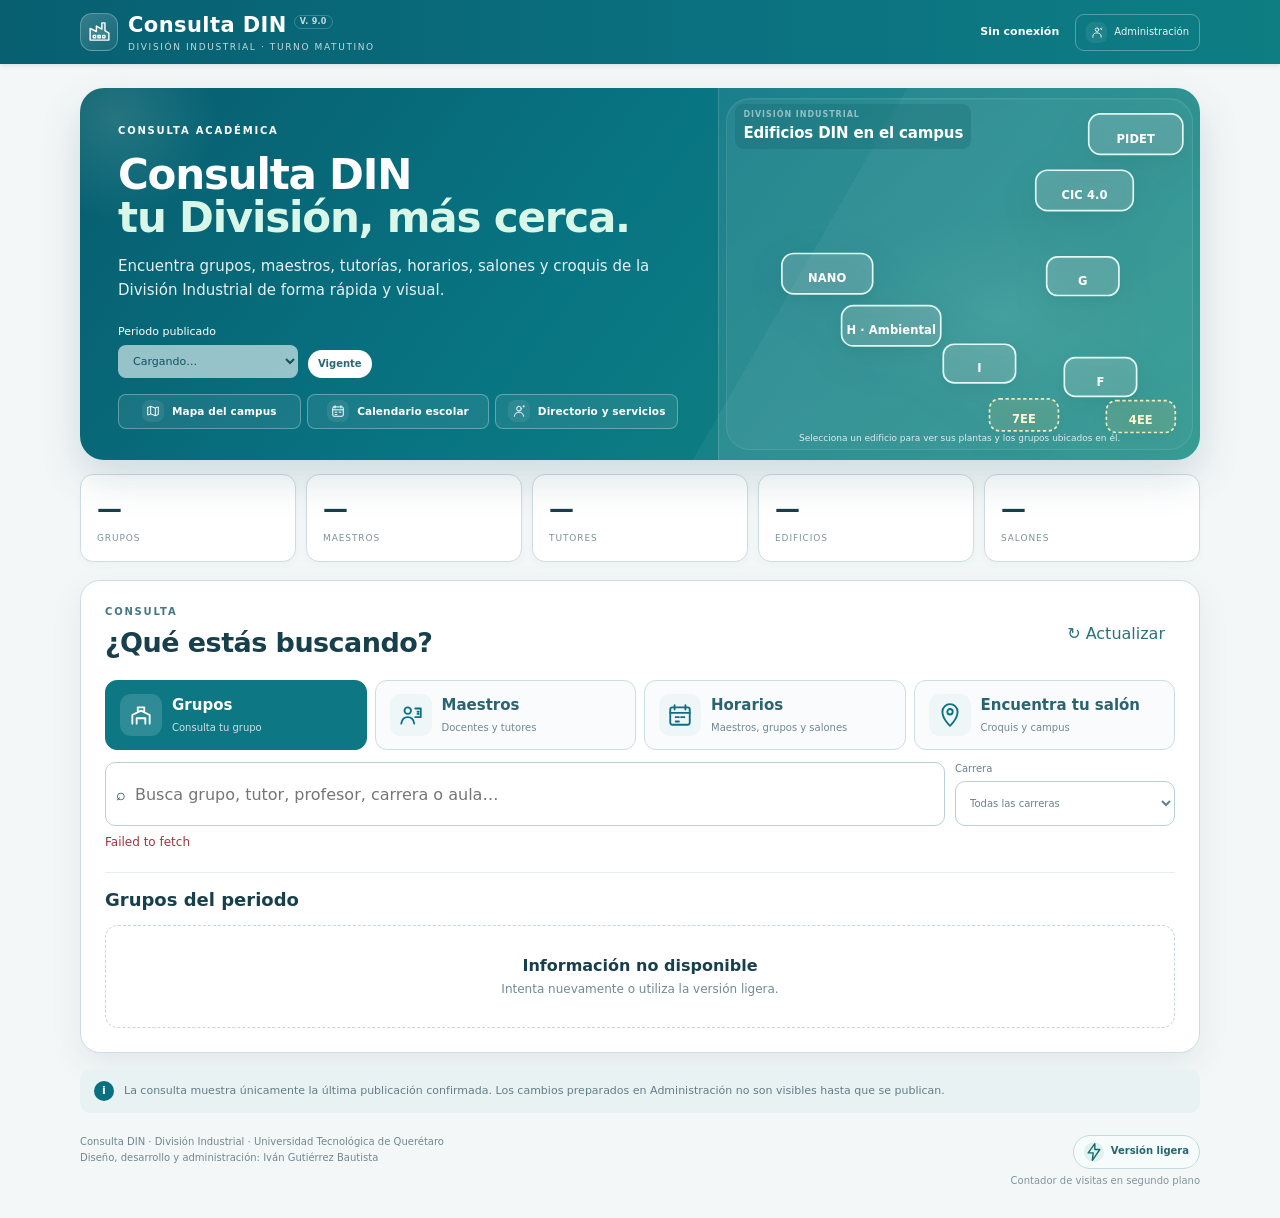
<file: index.html>
<!doctype html>
<html lang="es">
<head>
  <meta charset="utf-8">
  <meta name="viewport" content="width=device-width,initial-scale=1,viewport-fit=cover">
  <meta name="theme-color" content="#0b6675">
  <meta name="description" content="Consulta DIN: grupos, profesores, tutores, horarios, salones y croquis de la División Industrial de la UTEQ.">
  <title>Consulta DIN</title>
  <script src="din-compat.js"></script>
  <link rel="stylesheet" href="din-final.css">
  <script defer src="config.js"></script>
  <script defer src="planos.js"></script>
  <script defer src="manifest.js"></script>
  <script defer src="din-core.js"></script>
  <script defer src="din-source.js"></script>
  <script defer src="din-schedules.js"></script>
  <script defer src="din-campus.js"></script>
  <script defer src="din-public.js"></script>
</head>
<body>
<a class="skip" href="#consulta">Saltar a la consulta</a>
<header class="topbar">
  <div class="shell topbar-inner">
    <a class="brand" href="./" aria-label="Consulta DIN, inicio">
      <span class="brand-mark" aria-hidden="true"><svg viewBox="0 0 32 32"><path d="M4 27V12l8 4V9l7 4V5h4v10l5 3v9H4Z"/><path d="M8 21h3v3H8zm6 0h3v3h-3zm6 0h3v3h-3z"/></svg></span>
      <span><strong>Consulta DIN</strong><small>DIVISIÓN INDUSTRIAL · TURNO MATUTINO</small></span>
    </a>
    <div class="top-actions">
      <div class="connection-box"><strong id="connection">Conectando…</strong><small id="updated"></small></div>
      <a class="admin-link top-admin-link" href="admin.html" aria-label="Abrir Administración"><span class="ui-icon" aria-hidden="true"><svg viewBox="0 0 24 24"><circle cx="12" cy="8" r="3"/><path d="M5 21v-2c0-3.2 2.6-5.5 7-5.5s7 2.3 7 5.5v2M18.5 6.5l1.5-1.5m-1.5 1.5 1.5 1.5"/></svg></span><span>Administración</span></a>
    </div>
  </div>
</header>

<main class="shell">
  <section class="hero" aria-labelledby="heroTitle">
    <div class="hero-copy">
      <span class="eyebrow">CONSULTA ACADÉMICA</span>
      <h1 id="heroTitle">Consulta DIN<br><em>tu División, más cerca.</em></h1>
      <p>Encuentra grupos, maestros, tutorías, horarios, salones y croquis de la División Industrial de forma rápida y visual.</p>
      <div class="period-row">
        <label>Periodo publicado
          <select id="period" disabled><option>Cargando…</option></select>
        </label>
        <span class="status-pill">Vigente</span>
      </div>
      <div class="hero-links institutional-links">
        <button id="openCampus" class="hero-link" type="button"><span class="ui-icon" aria-hidden="true"><svg viewBox="0 0 24 24"><path d="m3 6 5-2 8 3 5-2v13l-5 2-8-3-5 2V6Z"/><path d="M8 4v13m8-10v13"/></svg></span><span>Mapa del campus</span></button>
        <a id="calendarLink" class="hero-link" href="#" target="_blank" rel="noopener"><span class="ui-icon" aria-hidden="true"><svg viewBox="0 0 24 24"><rect x="3" y="5" width="18" height="16" rx="2"/><path d="M7 3v4m10-4v4M3 10h18M7 14h3m4 0h3m-10 4h3"/></svg></span><span>Calendario escolar</span></a>
        <a id="servicesLink" class="hero-link" href="#" target="_blank" rel="noopener"><span class="ui-icon" aria-hidden="true"><svg viewBox="0 0 24 24"><circle cx="12" cy="8" r="4"/><path d="M4 21c.8-4.4 3.5-7 8-7s7.2 2.6 8 7M19 4h2m-1-1v2"/></svg></span><span>Directorio y servicios</span></a>
      </div>
    </div>
    <div class="hero-campus" aria-label="Edificios de la División Industrial">
      <div class="hero-campus-head"><span>DIVISIÓN INDUSTRIAL</span><strong>Edificios DIN en el campus</strong></div>
      <svg viewBox="0 0 600 420" role="img" aria-label="Distribución esquemática de edificios de la División Industrial">
        <g class="hero-building pidet" data-hero-area="PIDET" role="button" tabindex="0"><rect x="455" y="24" width="112" height="48" rx="14"/><text x="511" y="54">PIDET</text></g>
        <g class="hero-building cic" data-hero-area="CIC" role="button" tabindex="0"><rect x="392" y="91" width="116" height="48" rx="14"/><text x="450" y="121">CIC 4.0</text></g>
        <g class="hero-building nano" data-hero-area="NANO_H1" role="button" tabindex="0"><rect x="90" y="190" width="108" height="48" rx="14"/><text x="144" y="220">NANO</text></g>
        <g class="hero-building h" data-hero-area="AMBIENTAL_H" role="button" tabindex="0"><rect x="161" y="252" width="118" height="48" rx="14"/><text x="220" y="282">H · Ambiental</text></g>
        <g class="hero-building g" data-hero-area="G" role="button" tabindex="0"><rect x="405" y="194" width="86" height="46" rx="13"/><text x="448" y="223">G</text></g>
        <g class="hero-building i" data-hero-area="I" role="button" tabindex="0"><rect x="282" y="298" width="86" height="46" rx="13"/><text x="325" y="327">I</text></g>
        <g class="hero-building f" data-hero-area="F" role="button" tabindex="0"><rect x="426" y="314" width="86" height="46" rx="13"/><text x="469" y="343">F</text></g>
        <g class="hero-building ref" data-hero-area="D" role="button" tabindex="0"><rect x="337" y="363" width="82" height="38" rx="12"/><text x="378" y="387">7EE</text></g>
        <g class="hero-building ref" data-hero-area="E" role="button" tabindex="0"><rect x="476" y="365" width="82" height="38" rx="12"/><text x="517" y="389">4EE</text></g>
      </svg>
      <small>Selecciona un edificio para ver sus plantas y los grupos ubicados en él.</small>
    </div>
  </section>

  <section class="stats" aria-label="Resumen del periodo">
    <article><strong id="statGroups">—</strong><span>grupos</span></article>
    <article><strong id="statTeachers">—</strong><span>maestros</span></article>
    <article><strong id="statTutors">—</strong><span>tutores</span></article>
    <article><strong id="statBuildings">—</strong><span>edificios</span></article>
    <article><strong id="statRooms">—</strong><span>salones</span></article>
  </section>

  <section id="consulta" class="workspace" aria-labelledby="queryTitle">
    <div class="workspace-head">
      <div><span class="eyebrow dark">CONSULTA</span><h2 id="queryTitle">¿Qué estás buscando?</h2></div>
      <button id="refresh" class="text-button" type="button">↻ Actualizar</button>
    </div>

    <nav class="primary-tabs" aria-label="Secciones de consulta">
      <button type="button" data-section="groups" class="active" aria-pressed="true"><span class="tab-icon" aria-hidden="true"><svg viewBox="0 0 24 24"><path d="M4 20v-8l8-4 8 4v8M8 20v-5h8v5M9 8V5h6v3"/></svg></span><span>Grupos</span><small>Consulta tu grupo</small></button>
      <button type="button" data-section="people" aria-pressed="false"><span class="tab-icon" aria-hidden="true"><svg viewBox="0 0 24 24"><circle cx="9" cy="8" r="3"/><path d="M3 20c.6-4 2.5-6 6-6s5.4 2 6 6M16 6h5v8h-5m2-5h1m-1 2h1"/></svg></span><span>Maestros</span><small>Docentes y tutores</small></button>
      <button type="button" data-section="schedules" aria-pressed="false"><span class="tab-icon" aria-hidden="true"><svg viewBox="0 0 24 24"><rect x="3" y="5" width="18" height="16" rx="2"/><path d="M7 3v4m10-4v4M3 10h18M8 14h3m2 0h3m-8 4h3"/></svg></span><span>Horarios</span><small>Maestros, grupos y salones</small></button>
      <button type="button" data-section="location" aria-pressed="false"><span class="tab-icon" aria-hidden="true"><svg viewBox="0 0 24 24"><path d="M12 22s7-6.2 7-13A7 7 0 1 0 5 9c0 6.8 7 13 7 13Z"/><circle cx="12" cy="9" r="2.5"/></svg></span><span>Encuentra tu salón</span><small>Croquis y campus</small></button>
    </nav>

    <div id="subnav" class="subnav" aria-label="Opciones de sección"></div>

    <div class="search-row">
      <label class="search-box"><span>⌕</span><input id="search" type="search" autocomplete="off" placeholder="Busca grupo, tutor, profesor, carrera o aula…"><button id="clear" type="button" hidden aria-label="Limpiar búsqueda">×</button></label>
      <label id="careerWrap" class="filter">Carrera<select id="career"><option value="">Todas las carreras</option></select></label>
    </div>

    <div id="status" class="status" role="status">Cargando información…</div>
    <div class="results-head"><h3 id="resultTitle">Grupos del periodo</h3><span id="count"></span></div>
    <div id="results"></div>
  </section>

  <aside class="help"><span>i</span><p>La consulta muestra únicamente la última publicación confirmada. Los cambios preparados en Administración no son visibles hasta que se publican.</p></aside>
</main>

<footer class="shell footer">
  <div class="footer-copy"><span>Consulta DIN · División Industrial · Universidad Tecnológica de Querétaro</span><span id="authorLine">Diseño, desarrollo y administración: —</span></div>
  <div class="footer-tools"><nav><a class="lite-link" href="lite.html"><span class="ui-icon" aria-hidden="true"><svg viewBox="0 0 24 24"><path d="M13 2 5 13h6l-1 9 9-13h-6V2Z"/></svg></span><span>Versión ligera</span></a></nav><span id="visitsLine">Contador de visitas en segundo plano</span></div>
</footer>

<dialog id="detailDialog" class="detail-dialog">
  <div class="dialog-head"><div><span class="eyebrow dark" id="detailEyebrow">DETALLE</span><h2 id="detailTitle">Información</h2></div><button id="closeDetail" class="close" type="button" aria-label="Cerrar">×</button></div>
  <div id="detailBody"></div>
</dialog>

<dialog id="mapDialog" class="map-dialog">
  <div class="dialog-head"><div><span class="eyebrow dark">CROQUIS</span><h2 id="mapTitle">Plano</h2></div><button id="closeMap" class="close" type="button">×</button></div>
  <div class="map-toolbar"><label>Planta<select id="floor"></select></label><div><button id="zoomOut" type="button">−</button><button id="zoomReset" type="button">Ajustar</button><button id="zoomIn" type="button">+</button></div></div>
  <div class="map-scroll"><div id="mapCanvas"></div></div>
</dialog>

<dialog id="campusDialog" class="campus-dialog">
  <div class="dialog-head"><div><span class="eyebrow dark">CAMPUS</span><h2>Mapa del campus</h2></div><button id="closeCampus" class="close" type="button">×</button></div>
  <div class="campus-layout">
    <div><div class="campus-tools"><button id="campusMinus" type="button">−</button><button id="campusFit" type="button">Ajustar</button><button id="campusPlus" type="button">+</button></div><div class="campus-scroll"><div id="campusCanvas"></div></div></div>
    <aside><div id="campusList" class="campus-list"></div><section id="campusInfo" class="campus-info"></section></aside>
  </div>
</dialog>

<noscript><div class="noscript">Consulta DIN requiere JavaScript. También puedes utilizar la <a href="lite.html">versión ligera</a>.</div></noscript>
</body>
</html>
</file>
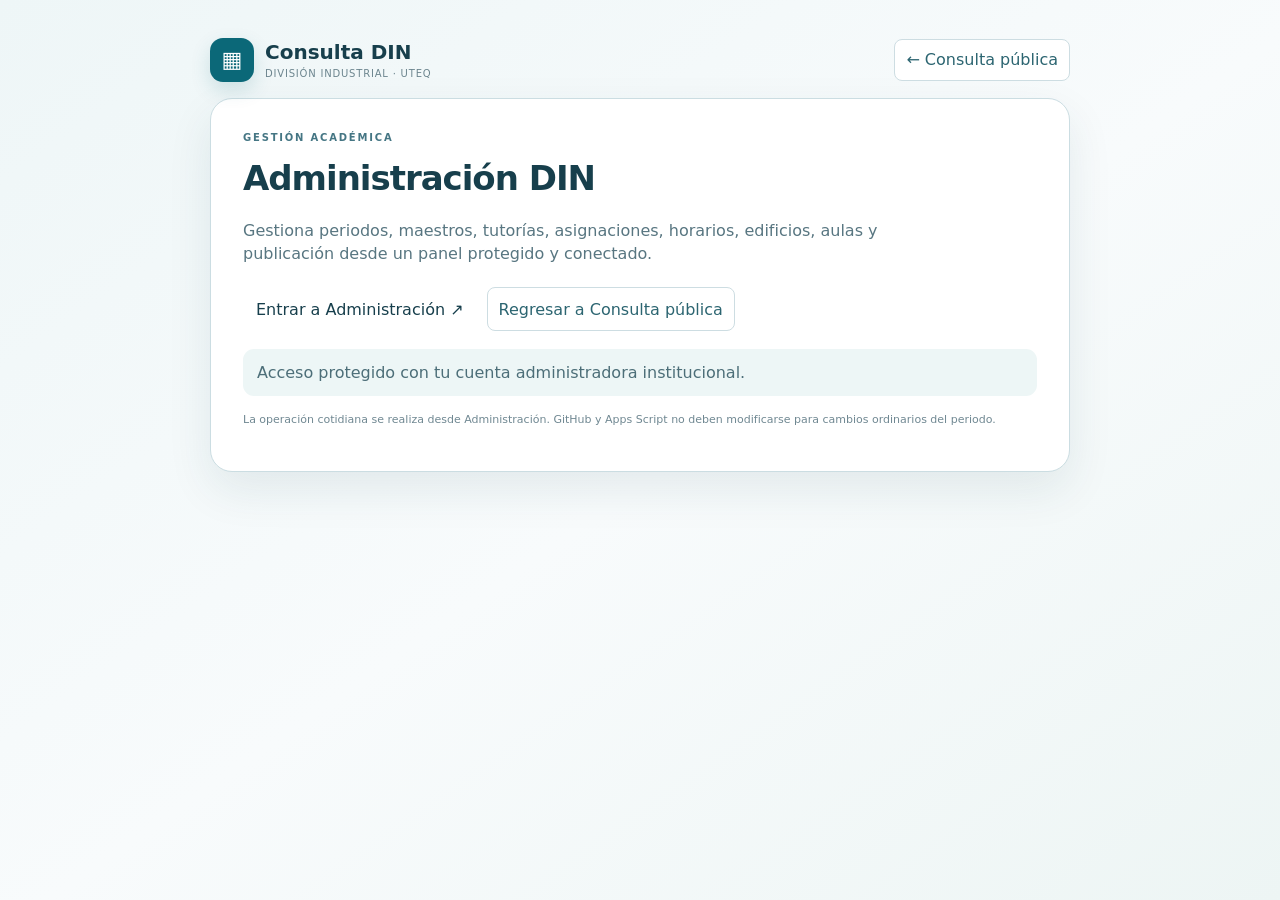
<file: admin.html>
<!doctype html>
<html lang="es">
<head>
<meta charset="utf-8"><meta name="viewport" content="width=device-width,initial-scale=1"><meta name="theme-color" content="#0b6878">
<title>Administración · Consulta DIN</title><link rel="stylesheet" href="din-final.css"><script src="config.js"></script>
<style>
.admin-landing{min-height:100vh;background:linear-gradient(145deg,#eef6f7 0%,#f8fbfc 52%,#edf5f4 100%);padding:38px 16px}.admin-shell{max-width:860px;margin:auto}.admin-landing-top{display:flex;align-items:center;justify-content:space-between;gap:16px;margin-bottom:16px}.admin-landing-brand{display:flex;align-items:center;gap:11px}.admin-landing-brand .mark{width:44px;height:44px;border-radius:13px;display:grid;place-items:center;background:#0b6878;color:#fff;font-size:22px;box-shadow:0 8px 20px rgba(11,104,120,.16)}.admin-landing-brand strong{display:block;font-size:20px}.admin-landing-brand small{display:block;color:#6c858e;font-size:10px;letter-spacing:.08em}.admin-top-buttons{display:flex;gap:8px;flex-wrap:wrap}.admin-top-buttons a{text-decoration:none}.admin-card{background:#fff;border:1px solid #cbdde2;border-radius:22px;padding:32px;box-shadow:0 18px 46px rgba(17,64,76,.09)}.admin-card h1{font-size:34px;margin:8px 0 10px;letter-spacing:-.03em}.admin-card .lead{font-size:16px;color:#587681;max-width:670px}.admin-actions{display:flex;gap:10px;flex-wrap:wrap;margin:22px 0 14px}.admin-actions a{min-height:44px;display:inline-flex;align-items:center;justify-content:center;text-decoration:none}.admin-note{margin-top:18px;padding:12px 14px;border-radius:11px;background:#edf6f6;color:#4c6e78}.admin-foot{font-size:11px;color:#708892;margin-top:16px}@media(max-width:620px){.admin-landing-top{align-items:flex-start;flex-direction:column}.admin-card{padding:24px 18px}.admin-card h1{font-size:29px}.admin-actions{display:grid}.admin-actions a{width:100%}}
</style>
</head>
<body class="admin-landing">
<main class="admin-shell">
  <div class="admin-landing-top">
    <div class="admin-landing-brand"><span class="mark">▦</span><span><strong>Consulta DIN</strong><small>DIVISIÓN INDUSTRIAL · UTEQ</small></span></div>
    <div class="admin-top-buttons"><a class="soft" href="./">← Consulta pública</a></div>
  </div>
  <section class="admin-card">
    <span class="eyebrow dark">GESTIÓN ACADÉMICA</span>
    <h1>Administración DIN</h1>
    <p class="lead">Gestiona periodos, maestros, tutorías, asignaciones, horarios, edificios, aulas y publicación desde un panel protegido y conectado.</p>
    <div class="admin-actions"><a id="enter" class="primary" hidden>Entrar a Administración ↗</a><a class="soft" href="./">Regresar a Consulta pública</a></div>
    <p id="message" class="admin-note">Buscando la implementación administrativa configurada…</p>
    <p class="admin-foot">La operación cotidiana se realiza desde Administración. GitHub y Apps Script no deben modificarse para cambios ordinarios del periodo.</p>
  </section>
</main>
<script>(function(){var u=window.DIN_CONFIG&&window.DIN_CONFIG.adminUrl;if(!u){document.getElementById('message').textContent='Falta adminUrl en config.js.';return;}try{var url=new URL(u);url.searchParams.set('action','admin');document.getElementById('enter').href=url.href;document.getElementById('enter').hidden=false;document.getElementById('message').textContent='Acceso protegido con tu cuenta administradora institucional.';}catch(e){document.getElementById('message').textContent='La URL administrativa configurada no es válida.';}})();</script>
</body></html>
</file>
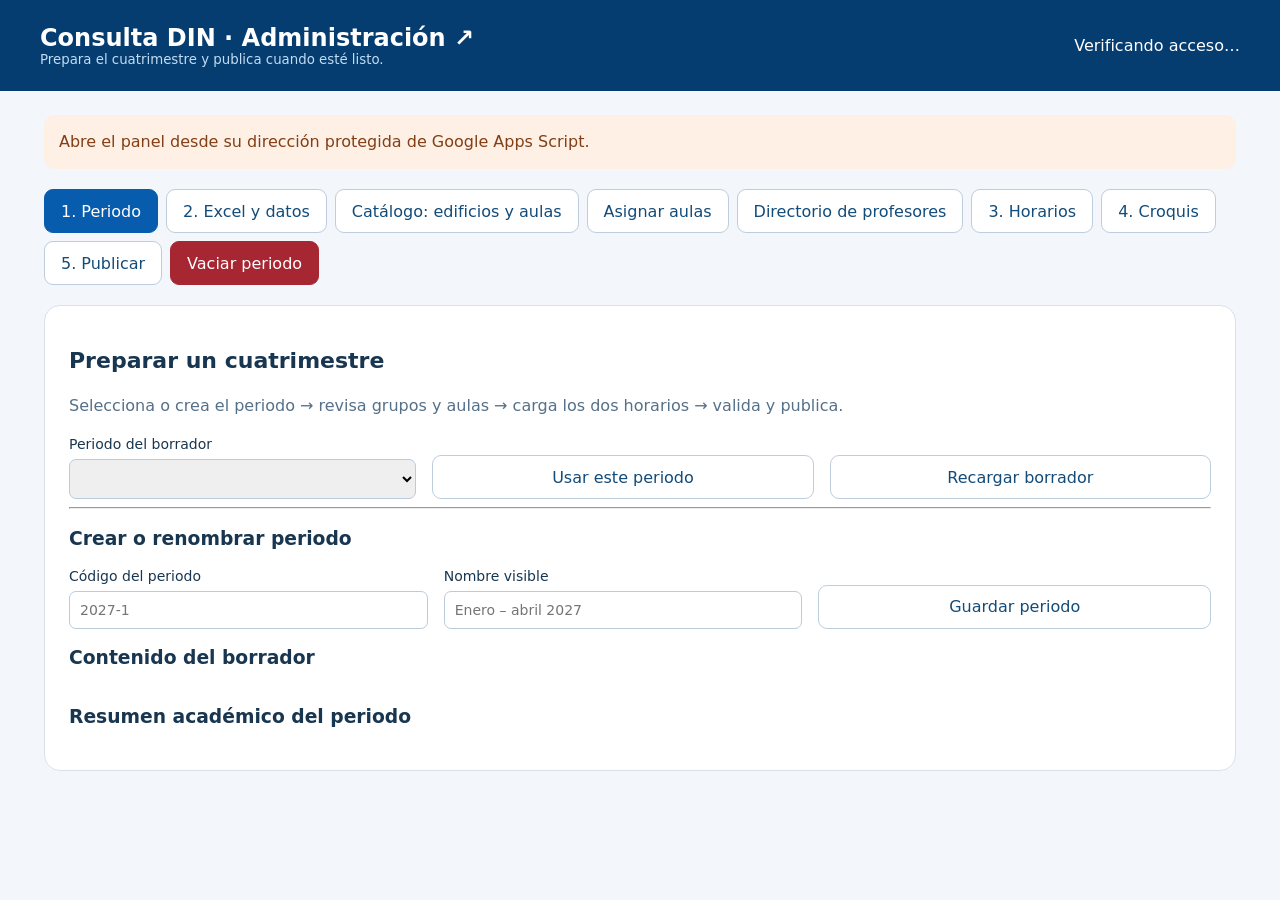
<file: AdminPanel.html>
<!doctype html><html lang="es"><head><base target="_top"><meta charset="utf-8"><meta name="viewport" content="width=device-width,initial-scale=1"><title>Administración DIN</title>
<script src="https://cdn.sheetjs.com/xlsx-0.20.3/package/dist/xlsx.full.min.js"></script>
<style>
:root{font:16px system-ui;color:#183650;background:#f3f6fb}*{box-sizing:border-box}body{margin:0}header{background:#063d70;color:white;padding:24px max(20px,calc((100vw - 1200px)/2));display:flex;justify-content:space-between;gap:20px;align-items:center}h1{font-size:24px;margin:0}h2{font-size:22px}small{display:block;color:#53687b}header small{color:#c2dcf3}main{max-width:1240px;margin:auto;padding:24px}nav{display:flex;gap:8px;flex-wrap:wrap;margin:20px 0}button,.button{font:inherit;border:1px solid #becddd;border-radius:9px;background:white;color:#134b79;padding:11px 16px;cursor:pointer;min-height:44px}button:hover{background:#e8f2ff}button.primary,nav button[aria-pressed=true]{background:#075cad;color:white;border-color:#075cad}button:disabled{opacity:.45;cursor:wait}input,select{font:inherit;border:1px solid #bacbdc;border-radius:7px;padding:10px;max-width:100%}input[type=checkbox]{width:20px;height:20px}label{display:flex;flex-direction:column;gap:7px;font-size:14px}section.panel{background:white;border:1px solid #d7e2ee;border-radius:16px;padding:24px;margin-bottom:20px}.row{display:flex;align-items:end;gap:16px;flex-wrap:wrap}.row>*{flex:1;min-width:170px}.notice{padding:15px;background:#e4effa;border-radius:10px;white-space:pre-wrap;line-height:1.5;margin-bottom:20px}.notice.error{background:#fff0e6;color:#823f15}.table-wrap{overflow:auto;max-height:450px;margin:20px 0;border:1px solid #d7e2ee}table{border-collapse:collapse;width:100%;font-size:13px}th,td{border:1px solid #d7e2ee;padding:9px;text-align:left}th{position:sticky;top:0;background:#edf4fa}td input{min-width:130px;width:100%;font-size:13px}.mapping{display:grid;grid-template-columns:repeat(auto-fit,minmax(200px,1fr));gap:12px;margin:20px 0}.cards{display:grid;grid-template-columns:repeat(auto-fit,minmax(170px,1fr));gap:12px}.card{background:#edf4fa;padding:18px;border-radius:12px}.card strong{display:block;font-size:25px}.steps{color:#557089;line-height:1.8}#planCanvas{width:100%;height:auto;display:block;border:1px solid #b6cde2;touch-action:none;cursor:crosshair;background:#f4f6fa}#planWrap{overflow:auto;margin-top:20px}.check{flex-direction:row;align-items:center;line-height:1.5;margin:16px 0}progress{width:100%}[hidden]{display:none!important}:focus-visible{outline:3px solid #ca8c10;outline-offset:3px}@media(max-width:600px){main{padding:12px}section.panel{padding:16px}header{padding:18px;align-items:start}h1{font-size:20px}.row>*{min-width:100%}nav button{flex:1;font-size:14px}}
.danger{background:#a62632!important;color:white!important;border-color:#a62632!important}.upload-shortcuts{display:flex;flex-wrap:wrap;gap:8px;margin-bottom:16px}#erase label{margin:16px 0}header a:focus-visible{outline:3px solid #ffe480}.pending-list{display:flex;flex-wrap:wrap;gap:8px}.pending-list button{background:white;min-width:90px}#validation h3{margin-top:0}</style></head><body>
<header><div><h1><a href="https://igutierrezb.github.io/consulta-din/" target="_top" style="color:inherit;text-decoration:none">Consulta DIN · Administración ↗</a></h1><small>Prepara el cuatrimestre y publica cuando esté listo.</small></div><span id="identity">Verificando acceso…</span></header>
<datalist id="knownTutors"></datalist><main><div id="message" class="notice" role="status">Cargando borrador…</div>
<nav aria-label="Administración"><button data-tab="overview" aria-pressed="true">1. Periodo</button><button data-tab="imports">2. Excel y datos</button><button data-tab="catalog">Catálogo: edificios y aulas</button><button data-tab="assignments">Asignar aulas</button><button data-tab="directory">Directorio de profesores</button><button data-tab="schedules">3. Horarios</button><button data-tab="maps">4. Croquis</button><button data-tab="publish">5. Publicar</button><button data-tab="erase" class="danger">Vaciar periodo</button></nav><section class="panel" id="erase" hidden><h2>Vaciar información de un periodo</h2><p>Quita sus grupos, tutorías asignadas y referencias a horarios del borrador. Conserva edificios, aulas, croquis y catálogos de tutores y profesores para reutilizarlos. Los PDF y respaldos originales en Drive se conservan. No cambia la consulta publicada hasta que prepares y publiques una nueva versión.</p><label>Periodo a vaciar<select id="erasePeriod"></select></label><label>Para confirmar, escribe el código exacto del periodo<input id="eraseConfirm" autocomplete="off"></label><button id="erasePeriodButton" class="danger">Confirmar vaciado del periodo en borrador</button></section>
<section class="panel" id="overview"><h2>Preparar un cuatrimestre</h2><p class="steps">Selecciona o crea el periodo → revisa grupos y aulas → carga los dos horarios → valida y publica.</p><div class="row"><label>Periodo del borrador<select id="periodSelect"></select></label><button id="setActive">Usar este periodo</button><button id="reload">Recargar borrador</button></div><hr><h3>Crear o renombrar periodo</h3><div class="row"><label>Código del periodo<input id="periodId" placeholder="2027-1" maxlength="40"></label><label>Nombre visible<input id="periodName" placeholder="Enero – abril 2027" maxlength="120"></label><button id="savePeriod">Guardar periodo</button></div><h3>Contenido del borrador</h3><div class="cards" id="summary"></div><h3>Resumen académico del periodo</h3><div id="academicSummary"></div></section>
<section class="panel" id="imports" hidden><h2>Cargar información</h2><div class="upload-shortcuts"><button data-load="UNIFICADA">Excel completo</button><button data-load="GRUPOS">Grupos</button><button data-load="TUTORES">Tutores</button><button data-load="EDIFICIOS">Edificios</button><button data-load="AULAS">Aulas</button><button data-load="ASIGNACION_AULAS">Asignaciones</button><button data-load="directory">Directorio de profesores</button><button data-load="pdf-grupos">PDF de grupos</button><button data-load="pdf-profesores">PDF de profesores</button><button data-load="maps">Croquis</button></div><p id="loadHelp">Elige qué quieres cargar. Puedes usar distintas hojas de tus archivos Excel y guardar cada carga por separado.</p><p>La hoja única actualiza grupos, tutores y asignaciones del periodo seleccionado. Reconoce edificios y aulas repetidos y conserva el resto del catálogo. Revisa la vista previa antes de guardar. Los cambios se hacen públicos únicamente al publicar.</p><aside class="notice"><strong>Una sola hoja de Excel</strong><p>Una fila por grupo y aula asignada. Repite el edificio y el aula cuando varios grupos los utilicen. Si un grupo no tiene aula, deja vacíos edificio, planta y aula. Los PDF y las imágenes se cargan en Horarios y Croquis.</p><a class="button" href="https://igutierrezb.github.io/consulta-din/Plantilla-DIN.xlsx" target="_blank" rel="noopener">Descargar plantilla Excel con comentarios</a><p>Aula y salón significan lo mismo. En este panel usaremos «aula».</p></aside><aside class="notice"><strong>Edición manual sin Excel</strong><div class="upload-shortcuts"><button data-edit-table="GRUPOS">Editar grupos</button><button data-edit-table="TUTORES">Editar tutores</button><button data-edit-table="EDIFICIOS">Editar edificios</button><button data-edit-table="AULAS">Editar aulas</button><button data-edit-table="ASIGNACION_AULAS">Editar asignaciones</button></div></aside><div class="row"><label>Información a actualizar<select id="tableSelect"><option value="UNIFICADA">Hoja única: todos los datos académicos</option><option value="GRUPOS">Grupos</option><option value="TUTORES">Tutores por grupo</option><option value="AULAS">Aulas</option><option value="ASIGNACION_AULAS">Asignaciones de aulas</option><option value="EDIFICIOS">Edificios</option></select></label><label>Archivo Excel o CSV (hasta 10 MB)<input id="excelFile" type="file" accept=".xlsx,.xls,.csv"></label><button id="editRows">Editar datos existentes</button></div><div id="importSetup" hidden><div class="row"><label>Hoja del archivo<select id="sheetSelect"></select></label><label>Fila de encabezados<input id="headerRow" type="number" min="1" max="100" value="1"></label><button id="readSheet">Leer hoja</button></div><p>Selecciona qué columna corresponde a cada dato. Se ignoran todas las columnas no seleccionadas, incluso si tienen signos o nombres repetidos. No necesitas borrarlas ni renombrarlas.</p><div class="mapping" id="mapping"></div><button id="previewImport">Validar y ver vista previa</button></div><div id="preview" hidden><h3>Vista previa / edición</h3><p id="previewInfo"></p><div class="table-wrap" id="previewTable"></div><button id="addRow">Añadir registro</button><button id="verifyUnified" hidden>Comprobar hoja única</button><p id="unifiedResult" class="notice" role="status"></p><button id="saveRows" class="primary" disabled>Confirmar importación al borrador</button></div><aside class="notice"><strong>Publicar este apartado</strong><p>Guarda primero la importación o edición en el borrador. Se publica solo el tipo seleccionado. La hoja única incluye grupos, tutores, asignaciones y catálogo. Los otros cambios del borrador se conservan sin publicar.</p><label>Periodo de aplicación<select data-part-period></select></label><button class="primary" data-publish-part="imports">Publicar: Información seleccionada</button></aside></section>
<section class="panel" id="catalog" hidden><h2>Agregar edificios y aulas</h2><p>No necesitas Excel para agregar un edificio o un aula. Primero registra el edificio; después agrega sus aulas indicando la planta. Un aula puede existir aunque todavía no tenga grupo.</p>
<h3>Nuevo edificio</h3><div class="row"><label>Nombre corto del edificio<input id="buildingName" placeholder="Ejemplo: F o Laboratorios" maxlength="120"><small>Es el nombre del edificio, no el de una persona.</small></label><label>Nombre completo del edificio (opcional)<input id="buildingFull" placeholder="Ejemplo: Edificio de laboratorios" maxlength="200"></label><button id="createBuilding" title="Agrega el edificio al borrador. Después podrás crear sus aulas y croquis.">Agregar edificio</button></div>
<h3>Nueva aula</h3><div class="row"><label>Edificio del aula<select id="roomBuilding"></select></label><label>Planta del aula<input id="roomFloor" list="floorOptions" placeholder="BAJA, ALTA, NIVEL 2…"><small>Para otra planta, escribe un nombre nuevo.</small></label><label>Nombre o número del aula<input id="roomName" placeholder="Ejemplo: 1 o Taller de procesos" maxlength="120"><small>Aula y salón son lo mismo.</small></label></div><div class="row"><label>Capacidad (opcional)<input id="roomCapacity" type="number" min="1" placeholder="Número de personas"></label><label>Tipo de aula (opcional)<input id="roomType" placeholder="Aula, Laboratorio, Taller…"></label><button id="createRoom" title="Registra el aula en este edificio y planta. Su ubicación en el croquis se marca en el paso 4.">Agregar aula</button></div><p id="catalogHint" role="status"></p><aside class="notice"><strong>Publicar este apartado</strong><p>Guarda primero los registros. Este catálogo es compartido por todos los periodos. Los otros cambios del borrador se conservan sin publicar.</p><label>Periodo de aplicación<select data-part-period></select></label><button class="primary" data-publish-part="catalog">Publicar: Catálogo de edificios y aulas</button></aside></section>
<section class="panel" id="assignments" hidden><h2>Cambiar un grupo de aula</h2><p>Elige grupo, turno y aula de destino. Puedes publicar solamente este movimiento, sin publicar los demás cambios del borrador. Se conservan otros turnos y periodos.</p><div class="row"><label>Periodo donde aplicar el cambio<select id="movePeriod" data-part-period></select></label><label>Grupo<select id="moveGroup"></select></label><label>Turno<input id="moveTurn" value="Matutino" list="turnList"><datalist id="turnList"><option>Matutino</option><option>Vespertino</option></datalist></label></div><p id="moveCurrent"></p><div class="row"><label>Área / edificio<select id="moveBuilding"></select></label><label>Planta<select id="moveFloor"></select></label><label>Aula de destino<select id="moveRoom"></select></label></div><button id="previewMove">Revisar cambio de aula</button><p class="notice" id="moveSummary" role="status"></p><label class="check" id="displacedCheck" hidden><input id="confirmDisplaced" type="checkbox"> Confirmo retirar de esta aula a los grupos indicados para asignarla al grupo elegido.</label><button id="publishMove" class="primary" disabled>Publicar este cambio de aula</button> <button id="saveMove" disabled>Guardar solo en borrador</button><h3>Grupos sin aula asignada</h3><p id="pendingGroups" role="status"></p></section>
<section class="panel" id="directory" hidden><h2>Directorio de profesores</h2><p>Sube el directorio en Excel o CSV. Cada profesor se vincula al nombre exacto de su horario PDF del periodo seleccionado. Los casos sin coincidencia se eligen manualmente; no se vinculan nombres parecidos automáticamente.</p><p>Columnas: <strong>nombre, categoria, correo, horario_laboral</strong>. Opcionales: <strong>nombre_pdf</strong> y <strong>nombre_tutor</strong> (si en Grupos aparece de otra forma). También admite tu formato: <strong>PROFESOR, CORREO ELECTRÓNICO, CATEGORÍA y ENT1/SAL1 hasta ENT5/SAL5</strong> (lunes a viernes). Selecciona la fila 3 como encabezado para el archivo mostrado. Las columnas de contrato, número de empleado, totales y suma de horas no se importan. Entrada y salida usan horas de 24 h, por ejemplo 07:00 y 15:00. La condición de tutor y sus grupos se obtienen de los grupos del periodo.</p><button id="directoryTemplate">Descargar encabezados del directorio (CSV)</button><p id="directorySaved"></p><div class="row"><label>Directorio Excel o CSV<input id="directoryFile" type="file" accept=".xlsx,.xls,.csv"></label><label>Hoja<select id="directorySheet"></select></label><label>Fila de encabezados<input id="directoryHeader" type="number" min="1" max="100" value="3"></label><button id="editDirectory">Editar directorio guardado</button></div><div class="mapping" id="directoryMapping"></div><button id="previewDirectory">Leer directorio y comparar con PDF vigente</button><p id="directoryStatus" role="status"></p><div class="table-wrap" id="directoryPreview"></div><button id="saveDirectory" class="primary" disabled>Guardar directorio en borrador</button><aside class="notice"><strong>Publicar este apartado</strong><p>Guarda primero el directorio vinculado al PDF de profesores publicado. Los otros cambios del borrador se conservan sin publicar.</p><label>Periodo de aplicación<select data-part-period></select></label><button class="primary" data-publish-part="directory">Publicar: Directorio de profesores</button></aside></section>

<section class="panel" id="schedules" hidden><h2>Horarios del cuatrimestre</h2><p>Para corregir el contenido de un horario, carga el PDF corregido. Los grupos, tutores y ubicaciones se pueden editar directamente en «Excel y datos».</p><p>Sube el PDF completo de grupos y el de profesores. Se comprueban los encabezados de todas las páginas antes de guardarlo. Máximo 12 MB y 300 páginas.</p><div class="row"><label>Tipo de horario<select id="pdfKind"><option value="grupos">Grupos</option><option value="profesores">Profesores</option></select></label><label>PDF<input type="file" id="pdfFile" accept="application/pdf"></label></div><p id="pdfInfo"></p><div class="table-wrap" id="pdfPreview"></div><label class="check"><input id="pdfConfirmed" type="checkbox"> He revisado que el PDF corresponde al periodo del borrador.</label><button id="savePdf" class="primary" disabled>Guardar horario en borrador</button><aside class="notice"><strong>Publicar este apartado</strong><p>Guarda primero el PDF. Se publica únicamente el tipo de horario seleccionado. Los otros cambios del borrador se conservan sin publicar.</p><label>Periodo de aplicación<select data-part-period></select></label><button class="primary" data-publish-part="schedules">Publicar: PDF seleccionado</button></aside></section>
<section class="panel" id="maps" hidden><h2>Croquis y asignación de grupos</h2><p>Carga una imagen PNG/JPG o una página de PDF. Registra sus aulas, marca su ubicación y después elige qué grupo ocupa cada aula. Puedes mover o quitar zonas manualmente sin volver a cargar el archivo.</p><aside class="notice"><strong>Cómo agregar una planta o edificio</strong><ol><li>Agrega el edificio y sus aulas en «Catálogo: edificios y aulas».</li><li>Pulsa «Nuevo plano / nueva planta», elige el edificio y escribe la planta (por ejemplo NIVEL 2) y pulsa «Usar esta planta».</li><li>Carga la imagen o página de PDF de esa planta.</li><li>Selecciona cada aula y marca dos esquinas para ubicarla. Guarda el croquis en el borrador.</li></ol><button id="goCatalog">Agregar edificio o aula</button></aside><p>Carga una imagen o una página de PDF. Selecciona el aula y marca dos esquinas en el croquis para crear su zona interactiva. Revisa las ubicaciones antes de guardar.</p><div class="row"><label>Plano existente<select id="planSelect"></select></label><button id="loadPlan">Abrir plano</button><button id="newPlan" title="Crea un croquis para otra planta del edificio que elijas.">Nuevo plano / nueva planta</button></div><div class="row"><label>Código del plano<input id="planId" maxlength="60" placeholder="Se genera al guardar"><small>En un plano nuevo puedes dejarlo vacío.</small></label><label>Edificio<select id="planBuilding"></select></label><label>Planta del croquis<input id="planFloor" list="floorOptions" placeholder="BAJA, ALTA, NIVEL 2…"><small>Puedes escribir una planta nueva.</small></label><button id="usePlanFloor" title="Actualiza la lista de aulas para el edificio y planta escritos.">Usar esta planta</button><datalist id="floorOptions"><option value="BAJA"><option value="ALTA"></datalist><label>Imagen o PDF<input id="planFile" type="file" accept="image/png,image/jpeg,application/pdf"></label><label>Página del PDF<input id="planPage" type="number" min="1" value="1"></label><button id="loadBackground">Cargar fondo</button></div><div class="row"><label>Aula para delimitar<select id="planRoom"></select></label><button id="removeZone">Quitar zona seleccionada</button><button id="savePlan" class="primary">Guardar croquis en borrador</button><button id="assignPlanRoom">Asignar grupo al aula seleccionada</button></div><p id="planHint" role="status"></p><div id="planWrap"><canvas id="planCanvas" width="920" height="500" aria-label="Editor del croquis"></canvas></div><details><summary>Coordenadas de la zona (alternativa al ratón)</summary><div class="row"><label>X<input id="zoneX" type="number" value="0" min="0"></label><label>Y<input id="zoneY" type="number" value="0" min="0"></label><label>Ancho<input id="zoneW" type="number" value="100" min="1"></label><label>Alto<input id="zoneH" type="number" value="100" min="1"></label><button id="addZone">Añadir zona</button></div></details><aside class="notice"><strong>Publicar este apartado</strong><p>Guarda primero el croquis. El plano y sus zonas son compartidos por los periodos. Los otros cambios del borrador se conservan sin publicar.</p><label>Periodo de aplicación<select data-part-period></select></label><button class="primary" data-publish-part="maps">Publicar: Croquis seleccionado</button></aside></section>
<section class="panel" id="publish" hidden><h2>Validar y publicar</h2><p>Publicar cambia el periodo, sus datos, horarios y croquis en una sola versión. Las hojas originales se conservan como respaldo de la migración.</p><div id="validation" class="notice"></div><button id="validate">Comprobar borrador</button><label class="check"><input id="publishConfirmed" type="checkbox"> Revisé grupos, tutores, asignaciones, PDFs y croquis del periodo seleccionado.</label><button id="publishButton" class="primary">Publicar versión</button><hr><p>Si la última publicación tiene un problema, puedes restaurar la versión anterior completa.</p><button id="rollback">Restaurar publicación anterior</button></section></main>
<script>
window.DIN_BASE_PLANS=[{"id":"F-ALTA","edificio":"ED-F","planta":"ALTA","width":920,"height":380,"spaces":[{"key":"4","label":"Salón 4","x":25,"y":35,"w":90,"h":126,"kind":"room"},{"key":"5","label":"Salón 5","x":115,"y":35,"w":90,"h":126,"kind":"room"},{"key":"6","label":"Salón 6","x":205,"y":35,"w":90,"h":126,"kind":"room"},{"key":"7","label":"Salón 7","x":295,"y":35,"w":90,"h":126,"kind":"room"},{"key":"8","label":"Salón 8","x":385,"y":35,"w":90,"h":126,"kind":"room"},{"key":"9","label":"Salón 9","x":475,"y":35,"w":90,"h":126,"kind":"room"},{"key":"3","label":"Salón 3","x":25,"y":197,"w":90,"h":126,"kind":"room"},{"key":"2","label":"Salón 2","x":115,"y":197,"w":90,"h":126,"kind":"room"},{"key":"1","label":"Salón 1","x":205,"y":197,"w":90,"h":126,"kind":"room"},{"key":"POLIFUNCIONAL_I","label":"Polifuncional I","x":295,"y":197,"w":90,"h":126,"kind":"room"},{"key":"audiovisual","label":"Audiovisual","x":385,"y":197,"w":180,"h":126,"kind":"aux"},{"key":"escaleras","label":"Escaleras","x":575,"y":35,"w":90,"h":110,"kind":"stairs"},{"key":"10","label":"Salón 10","x":673,"y":197,"w":72,"h":126,"kind":"room"},{"key":"POLIFUNCIONAL_II","label":"Polifuncional II","x":565,"y":197,"w":108,"h":126,"kind":"room"},{"key":"maestros","label":"Sala de maestros","x":745,"y":197,"w":36,"h":126,"kind":"aux"},{"key":"of0","label":"9","x":673,"y":35,"w":36,"h":36,"kind":"aux"},{"key":"of1","label":"8","x":709,"y":35,"w":36,"h":36,"kind":"aux"},{"key":"of2","label":"7","x":745,"y":35,"w":36,"h":36,"kind":"aux"},{"key":"of3","label":"6","x":781,"y":35,"w":36,"h":36,"kind":"aux"},{"key":"of4","label":"5","x":817,"y":35,"w":36,"h":36,"kind":"aux"},{"key":"of5","label":"4","x":853,"y":35,"w":36,"h":36,"kind":"aux"},{"key":"ofb0","label":"10","x":673,"y":89,"w":36,"h":36,"kind":"aux"},{"key":"ofb1","label":"11","x":709,"y":89,"w":36,"h":36,"kind":"aux"},{"key":"ofb2","label":"12","x":745,"y":89,"w":36,"h":36,"kind":"aux"},{"key":"ofb3","label":"13","x":673,"y":125,"w":36,"h":36,"kind":"aux"},{"key":"ofb4","label":"14","x":709,"y":125,"w":36,"h":36,"kind":"aux"},{"key":"ofb5","label":"15","x":745,"y":125,"w":36,"h":36,"kind":"aux"},{"key":"of3","label":"3","x":817,"y":89,"w":72,"h":45,"kind":"aux"},{"key":"of2","label":"2","x":826,"y":134,"w":63,"h":36,"kind":"aux"},{"key":"of1","label":"1","x":826,"y":170,"w":63,"h":36,"kind":"aux"},{"key":"cocina","label":"Cocineta","x":826,"y":206,"w":63,"h":28,"kind":"aux"},{"key":"direccion","label":"Dirección","x":781,"y":279,"w":108,"h":44,"kind":"aux"},{"key":"asistente","label":"Asistente","x":781,"y":234,"w":45,"h":45,"kind":"aux"},{"key":"direccion2","label":"","x":826,"y":234,"w":63,"h":45,"kind":"aux"}]},{"id":"F-BAJA","edificio":"ED-F","planta":"BAJA","width":920,"height":380,"spaces":[{"key":"4","label":"Salón 4","x":25,"y":35,"w":90,"h":126,"kind":"room"},{"key":"5","label":"Salón 5","x":115,"y":35,"w":90,"h":126,"kind":"room"},{"key":"6","label":"Salón 6","x":205,"y":35,"w":90,"h":126,"kind":"room"},{"key":"7","label":"Salón 7","x":295,"y":35,"w":90,"h":126,"kind":"room"},{"key":"8","label":"Salón 8","x":385,"y":35,"w":90,"h":126,"kind":"room"},{"key":"9","label":"Salón 9","x":475,"y":35,"w":90,"h":126,"kind":"room"},{"key":"3","label":"Salón 3","x":25,"y":197,"w":90,"h":126,"kind":"room"},{"key":"2","label":"Salón 2","x":115,"y":197,"w":90,"h":126,"kind":"room"},{"key":"1","label":"Salón 1","x":205,"y":197,"w":90,"h":126,"kind":"room"},{"key":"OGP","label":"OGP","x":295,"y":197,"w":90,"h":126,"kind":"room"},{"key":"audiovisual","label":"Audiovisual","x":385,"y":197,"w":180,"h":126,"kind":"aux"},{"key":"escaleras","label":"Escaleras","x":575,"y":35,"w":90,"h":110,"kind":"stairs"},{"key":"10","label":"Salón 10","x":673,"y":197,"w":108,"h":126,"kind":"room"},{"key":"acceso","label":"Acceso F ↑","x":575,"y":204,"w":90,"h":119,"kind":"aux"},{"key":"of0","label":"5","x":673,"y":125,"w":36,"h":36,"kind":"aux"},{"key":"of1","label":"4","x":709,"y":125,"w":36,"h":36,"kind":"aux"},{"key":"of2","label":"3","x":745,"y":125,"w":36,"h":36,"kind":"aux"},{"key":"of3","label":"2","x":781,"y":125,"w":36,"h":36,"kind":"aux"},{"key":"of4","label":"1","x":817,"y":125,"w":36,"h":36,"kind":"aux"},{"key":"of1","label":"1","x":826,"y":161,"w":63,"h":36,"kind":"aux"},{"key":"cocina","label":"Cocineta","x":826,"y":197,"w":63,"h":28,"kind":"aux"},{"key":"juca","label":"Oficina JUCA","x":826,"y":225,"w":63,"h":98,"kind":"aux"},{"key":"asistente","label":"Asistente","x":781,"y":234,"w":45,"h":44,"kind":"aux"},{"key":"psicop","label":"Psicop.","x":781,"y":278,"w":45,"h":45,"kind":"aux"},{"key":"cubiculos","label":"Cubículos","x":673,"y":15,"w":216,"h":110,"kind":"aux"},{"key":"c0","label":"","x":683,"y":25,"w":26,"h":12,"kind":"desk"},{"key":"c1","label":"","x":721,"y":25,"w":26,"h":12,"kind":"desk"},{"key":"c2","label":"","x":759,"y":25,"w":26,"h":12,"kind":"desk"},{"key":"c3","label":"","x":797,"y":25,"w":26,"h":12,"kind":"desk"},{"key":"c4","label":"","x":835,"y":25,"w":26,"h":12,"kind":"desk"},{"key":"c5","label":"","x":683,"y":49,"w":26,"h":12,"kind":"desk"},{"key":"c6","label":"","x":721,"y":49,"w":26,"h":12,"kind":"desk"},{"key":"c7","label":"","x":759,"y":49,"w":26,"h":12,"kind":"desk"},{"key":"c8","label":"","x":797,"y":49,"w":26,"h":12,"kind":"desk"},{"key":"c9","label":"","x":835,"y":49,"w":26,"h":12,"kind":"desk"},{"key":"c10","label":"","x":683,"y":73,"w":26,"h":12,"kind":"desk"},{"key":"c11","label":"","x":721,"y":73,"w":26,"h":12,"kind":"desk"},{"key":"c12","label":"","x":759,"y":73,"w":26,"h":12,"kind":"desk"},{"key":"c13","label":"","x":797,"y":73,"w":26,"h":12,"kind":"desk"},{"key":"c14","label":"","x":835,"y":73,"w":26,"h":12,"kind":"desk"},{"key":"c15","label":"","x":683,"y":97,"w":26,"h":12,"kind":"desk"},{"key":"c16","label":"","x":721,"y":97,"w":26,"h":12,"kind":"desk"},{"key":"c17","label":"","x":759,"y":97,"w":26,"h":12,"kind":"desk"},{"key":"c18","label":"","x":797,"y":97,"w":26,"h":12,"kind":"desk"},{"key":"c19","label":"","x":835,"y":97,"w":26,"h":12,"kind":"desk"}]},{"id":"G-BAJA","edificio":"ED-G","planta":"BAJA","width":920,"height":380,"spaces":[{"key":"7","label":"Salón 7","x":25,"y":33,"w":90,"h":126,"kind":"room"},{"key":"8","label":"Salón 8","x":115,"y":33,"w":90,"h":126,"kind":"room"},{"key":"9","label":"Salón 9","x":205,"y":33,"w":90,"h":126,"kind":"room"},{"key":"10","label":"Salón 10","x":295,"y":33,"w":90,"h":126,"kind":"room"},{"key":"11","label":"Salón 11","x":385,"y":33,"w":90,"h":126,"kind":"room"},{"key":"12","label":"Salón 12","x":475,"y":33,"w":90,"h":126,"kind":"room"},{"key":"6","label":"Salón 6","x":25,"y":195,"w":90,"h":126,"kind":"room"},{"key":"5","label":"Salón 5","x":115,"y":195,"w":90,"h":126,"kind":"room"},{"key":"4","label":"Salón 4","x":205,"y":195,"w":90,"h":126,"kind":"room"},{"key":"usos","label":"Usos múltiples G","x":295,"y":195,"w":117,"h":126,"kind":"aux"},{"key":"audiovisual","label":"Audiovisual","x":412,"y":195,"w":153,"h":126,"kind":"aux"},{"key":"3","label":"Salón 3","x":673,"y":195,"w":72,"h":126,"kind":"room"},{"key":"2","label":"Salón 2","x":745,"y":195,"w":72,"h":126,"kind":"room"},{"key":"1","label":"Salón 1","x":817,"y":195,"w":72,"h":126,"kind":"room"},{"key":"banos","label":"Baños","x":673,"y":33,"w":54,"h":126,"kind":"aux"},{"key":"usos2","label":"Usos múltiples G-2","x":727,"y":33,"w":162,"h":126,"kind":"aux"},{"key":"escaleras","label":"Escaleras","x":575,"y":33,"w":90,"h":110,"kind":"stairs"},{"key":"acceso","label":"Acceso G ↑","x":575,"y":222,"w":90,"h":117,"kind":"aux"}]},{"id":"I-BAJA","edificio":"ED-I","planta":"BAJA","width":920,"height":380,"spaces":[{"key":"top0","label":"","x":36,"y":35,"w":117,"h":126,"kind":"aux"},{"key":"top1","label":"","x":153,"y":35,"w":117,"h":126,"kind":"aux"},{"key":"AREA_7","label":"Área 7 · Lab 7","x":270,"y":35,"w":117,"h":126,"kind":"room"},{"key":"top3","label":"","x":387,"y":35,"w":117,"h":126,"kind":"aux"},{"key":"top4","label":"","x":504,"y":35,"w":117,"h":126,"kind":"aux"},{"key":"top5","label":"","x":621,"y":35,"w":135,"h":126,"kind":"aux"},{"key":"AREA_3","label":"Área 3 · Lab 3","x":756,"y":35,"w":145,"h":126,"kind":"room"},{"key":"AREA_8","label":"Área 8 · Lab 8","x":36,"y":197,"w":117,"h":126,"kind":"room"},{"key":"bottom1","label":"","x":153,"y":197,"w":117,"h":126,"kind":"aux"},{"key":"bottom2","label":"","x":270,"y":197,"w":117,"h":126,"kind":"aux"},{"key":"bottom3","label":"","x":387,"y":197,"w":117,"h":126,"kind":"aux"},{"key":"bottom4","label":"","x":504,"y":197,"w":117,"h":126,"kind":"aux"},{"key":"side1","label":"","x":756,"y":161,"w":145,"h":108,"kind":"aux"},{"key":"side2","label":"","x":756,"y":269,"w":145,"h":54,"kind":"aux"},{"key":"escaleras","label":"Escaleras","x":648,"y":180,"w":72,"h":63,"kind":"stairs"},{"key":"acceso","label":"Acceso I ↑","x":628,"y":260,"w":105,"h":63,"kind":"aux"}]},{"id":"I-ALTA","edificio":"ED-I","planta":"ALTA","width":920,"height":380,"spaces":[{"key":"AREA_2","label":"Área 2 · Lab 2","x":34,"y":33,"w":235,"h":172,"kind":"room"},{"key":"lab1","label":"","x":269,"y":33,"w":234,"h":145,"kind":"aux"},{"key":"lab2","label":"","x":503,"y":33,"w":396,"h":145,"kind":"aux"},{"key":"escaleras","label":"Escaleras","x":647,"y":223,"w":73,"h":64,"kind":"stairs"}]},{"id":"NANO_H1-BAJA","edificio":"ED-NANO_H1","planta":"BAJA","width":920,"height":380,"spaces":[{"key":"of3","label":"3","x":24,"y":15,"w":54,"h":54,"kind":"aux"},{"key":"of2","label":"2","x":78,"y":15,"w":54,"h":54,"kind":"aux"},{"key":"of1","label":"1","x":132,"y":15,"w":54,"h":54,"kind":"aux"},{"key":"of4","label":"4","x":24,"y":105,"w":54,"h":54,"kind":"aux"},{"key":"of5","label":"5","x":78,"y":105,"w":54,"h":54,"kind":"aux"},{"key":"of6","label":"6","x":132,"y":105,"w":54,"h":54,"kind":"aux"},{"key":"A","label":"A","x":24,"y":159,"w":108,"h":45,"kind":"aux"},{"key":"B","label":"B","x":132,"y":159,"w":54,"h":45,"kind":"aux"},{"key":"of9","label":"9","x":24,"y":204,"w":54,"h":54,"kind":"aux"},{"key":"of8","label":"8","x":78,"y":204,"w":54,"h":54,"kind":"aux"},{"key":"of7","label":"7","x":132,"y":204,"w":54,"h":54,"kind":"aux"},{"key":"of10","label":"10","x":24,"y":294,"w":54,"h":54,"kind":"aux"},{"key":"of11","label":"11","x":78,"y":294,"w":54,"h":54,"kind":"aux"},{"key":"of12","label":"12","x":132,"y":294,"w":54,"h":54,"kind":"aux"},{"key":"1","label":"Salón 1","x":312,"y":204,"w":144,"h":117,"kind":"room"},{"key":"2","label":"Salón 2","x":456,"y":204,"w":144,"h":117,"kind":"room"},{"key":"3","label":"Salón 3","x":600,"y":204,"w":144,"h":117,"kind":"room"},{"key":"4","label":"Salón 4","x":744,"y":204,"w":144,"h":117,"kind":"room"},{"key":"fisica","label":"Lab. Físico / Química","x":456,"y":33,"w":144,"h":117,"kind":"aux"},{"key":"nano","label":"Lab. Nanotecnología","x":600,"y":33,"w":99,"h":117,"kind":"aux"},{"key":"c1","label":"","x":699,"y":33,"w":45,"h":45,"kind":"aux"},{"key":"C","label":"C","x":699,"y":78,"w":45,"h":36,"kind":"aux"},{"key":"c2","label":"","x":699,"y":114,"w":45,"h":36,"kind":"aux"},{"key":"5","label":"Salón 5 · Lab 1","x":744,"y":33,"w":144,"h":117,"kind":"room"},{"key":"ofx","label":"","x":186,"y":15,"w":45,"h":54,"kind":"aux"},{"key":"escaleras","label":"Escaleras","x":231,"y":15,"w":73,"h":73,"kind":"stairs"},{"key":"banosh","label":"Baños H","x":312,"y":33,"w":72,"h":117,"kind":"aux"},{"key":"banosm","label":"Baños M","x":384,"y":33,"w":72,"h":117,"kind":"aux"},{"key":"mesa0","label":"","x":502,"y":51,"w":12,"h":81,"kind":"desk"},{"key":"mesa1","label":"","x":515,"y":51,"w":12,"h":81,"kind":"desk"},{"key":"mesa2","label":"","x":528,"y":51,"w":12,"h":81,"kind":"desk"},{"key":"mesa3","label":"","x":541,"y":51,"w":12,"h":81,"kind":"desk"}]},{"id":"NANO_H1-ALTA","edificio":"ED-NANO_H1","planta":"ALTA","width":920,"height":380,"spaces":[{"key":"of16","label":"16","x":24,"y":15,"w":54,"h":63,"kind":"aux"},{"key":"of15","label":"15","x":78,"y":15,"w":54,"h":63,"kind":"aux"},{"key":"of14","label":"14","x":132,"y":15,"w":54,"h":63,"kind":"aux"},{"key":"of17","label":"17","x":24,"y":96,"w":54,"h":63,"kind":"aux"},{"key":"of18","label":"18","x":78,"y":96,"w":54,"h":63,"kind":"aux"},{"key":"of19","label":"19","x":132,"y":96,"w":54,"h":63,"kind":"aux"},{"key":"of13","label":"13","x":186,"y":96,"w":45,"h":63,"kind":"aux"},{"key":"bm","label":"Baños maestras","x":24,"y":159,"w":108,"h":27,"kind":"aux"},{"key":"bh","label":"Baños maestros","x":24,"y":186,"w":108,"h":18,"kind":"aux"},{"key":"juca","label":"Oficina JUCA TV","x":24,"y":204,"w":144,"h":117,"kind":"aux"},{"key":"5","label":"Salón 5","x":168,"y":204,"w":144,"h":117,"kind":"room"},{"key":"6","label":"Salón 6","x":312,"y":204,"w":144,"h":117,"kind":"room"},{"key":"7","label":"Salón 7","x":456,"y":204,"w":144,"h":117,"kind":"room"},{"key":"8","label":"Salón 8","x":600,"y":204,"w":144,"h":117,"kind":"room"},{"key":"9","label":"Salón 9","x":744,"y":204,"w":144,"h":117,"kind":"room"},{"key":"10","label":"Salón 10","x":456,"y":33,"w":144,"h":117,"kind":"room"},{"key":"nano","label":"Lab 3 · Nanotecnología","x":600,"y":33,"w":144,"h":117,"kind":"aux"},{"key":"11","label":"Salón 11 · Lab 2","x":744,"y":33,"w":144,"h":117,"kind":"room"},{"key":"ofx","label":"","x":186,"y":15,"w":45,"h":54,"kind":"aux"},{"key":"escaleras","label":"Escaleras","x":231,"y":15,"w":73,"h":73,"kind":"stairs"},{"key":"banosh","label":"Baños H","x":312,"y":33,"w":72,"h":117,"kind":"aux"},{"key":"banosm","label":"Baños M","x":384,"y":33,"w":72,"h":117,"kind":"aux"},{"key":"mesa0","label":"","x":618,"y":51,"w":18,"h":81,"kind":"desk"},{"key":"mesa1","label":"","x":644,"y":51,"w":18,"h":81,"kind":"desk"},{"key":"mesa2","label":"","x":670,"y":51,"w":18,"h":81,"kind":"desk"},{"key":"mesa3","label":"","x":696,"y":51,"w":18,"h":81,"kind":"desk"}]},{"id":"AMBIENTAL_H-ALTA","edificio":"ED-AMBIENTAL_H","planta":"ALTA","width":920,"height":380,"spaces":[{"key":"11","label":"Salón 11","x":26,"y":35,"w":90,"h":126,"kind":"room"},{"key":"t1","label":"","x":116,"y":35,"w":90,"h":126,"kind":"aux"},{"key":"t2","label":"","x":206,"y":35,"w":90,"h":126,"kind":"aux"},{"key":"t3","label":"","x":296,"y":35,"w":90,"h":126,"kind":"aux"},{"key":"t4","label":"","x":386,"y":35,"w":90,"h":126,"kind":"aux"},{"key":"t5","label":"","x":476,"y":35,"w":90,"h":126,"kind":"aux"},{"key":"12","label":"Salón 12","x":26,"y":197,"w":90,"h":126,"kind":"room"},{"key":"13","label":"Salón 13","x":116,"y":197,"w":90,"h":126,"kind":"room"},{"key":"b2","label":"","x":206,"y":197,"w":90,"h":126,"kind":"aux"},{"key":"b3","label":"","x":296,"y":197,"w":90,"h":126,"kind":"aux"},{"key":"b4","label":"","x":386,"y":197,"w":90,"h":126,"kind":"aux"},{"key":"b5","label":"","x":476,"y":197,"w":90,"h":126,"kind":"aux"},{"key":"escaleras","label":"Escaleras","x":576,"y":35,"w":90,"h":110,"kind":"stairs"},{"key":"bh","label":"Baños","x":674,"y":35,"w":54,"h":36,"kind":"aux"},{"key":"bm","label":"Baños","x":728,"y":35,"w":54,"h":36,"kind":"aux"},{"key":"coord","label":"Coordinación","x":782,"y":35,"w":63,"h":45,"kind":"aux"},{"key":"dir","label":"Dirección","x":845,"y":35,"w":54,"h":72,"kind":"aux"},{"key":"asist","label":"Asistente","x":791,"y":89,"w":45,"h":45,"kind":"aux"},{"key":"extra","label":"","x":566,"y":225,"w":108,"h":98,"kind":"aux"},{"key":"of0-0","label":"","x":674,"y":179,"w":45,"h":36,"kind":"aux"},{"key":"of0-1","label":"","x":674,"y":215,"w":45,"h":36,"kind":"aux"},{"key":"of0-2","label":"","x":674,"y":251,"w":45,"h":36,"kind":"aux"},{"key":"of0-3","label":"","x":674,"y":287,"w":45,"h":36,"kind":"aux"},{"key":"of1-0","label":"","x":746,"y":107,"w":45,"h":36,"kind":"aux"},{"key":"of1-1","label":"","x":746,"y":143,"w":45,"h":36,"kind":"aux"},{"key":"of1-2","label":"","x":746,"y":179,"w":45,"h":36,"kind":"aux"},{"key":"of1-3","label":"","x":746,"y":215,"w":45,"h":36,"kind":"aux"},{"key":"of1-4","label":"","x":746,"y":251,"w":45,"h":36,"kind":"aux"},{"key":"of1-5","label":"","x":746,"y":287,"w":45,"h":36,"kind":"aux"},{"key":"of2-0","label":"","x":791,"y":143,"w":45,"h":36,"kind":"aux"},{"key":"of2-1","label":"","x":791,"y":179,"w":45,"h":36,"kind":"aux"},{"key":"of2-2","label":"","x":791,"y":215,"w":45,"h":36,"kind":"aux"},{"key":"of2-3","label":"","x":791,"y":251,"w":45,"h":36,"kind":"aux"},{"key":"of2-4","label":"","x":791,"y":287,"w":45,"h":36,"kind":"aux"},{"key":"of3-0","label":"","x":854,"y":107,"w":45,"h":36,"kind":"aux"},{"key":"of3-1","label":"","x":854,"y":143,"w":45,"h":36,"kind":"aux"},{"key":"of3-2","label":"","x":854,"y":179,"w":45,"h":36,"kind":"aux"},{"key":"of3-3","label":"","x":854,"y":215,"w":45,"h":36,"kind":"aux"},{"key":"of3-4","label":"","x":854,"y":251,"w":45,"h":36,"kind":"aux"},{"key":"of3-5","label":"","x":854,"y":287,"w":45,"h":36,"kind":"aux"}]},{"id":"PIDET-ALTA","edificio":"ED-PIDET","planta":"ALTA","width":1540,"height":630,"spaces":[{"key":"pasillo","label":"","x":27,"y":0,"w":1481,"h":500,"kind":"corridor","points":[[27,378],[57,378],[57,368],[107,368],[107,358],[167,358],[167,348],[197,348],[197,338],[227,338],[227,328],[277,328],[277,318],[317,318],[317,308],[357,308],[357,258],[1508,198],[1508,258],[1468,258],[1468,268],[1288,268],[1288,278],[1258,278],[1258,288],[1218,288],[1218,388],[1107,388],[1107,438],[717,438],[717,328],[607,328],[607,348],[497,348],[497,368],[387,368],[387,388],[277,388],[277,408],[167,408],[167,428],[27,428]]},{"key":"hall","label":"Aula magna PIDET","x":277,"y":138,"w":440,"h":140,"kind":"aux"},{"key":"escaleras","label":"Escaleras","x":727,"y":179,"w":111,"h":99,"kind":"stairs"},{"key":"top0","label":"","x":847,"y":138,"w":110,"h":140,"kind":"aux"},{"key":"top1","label":"","x":957,"y":118,"w":110,"h":140,"kind":"aux"},{"key":"top2","label":"","x":1067,"y":98,"w":110,"h":140,"kind":"aux"},{"key":"top3","label":"","x":1177,"y":78,"w":110,"h":140,"kind":"aux"},{"key":"POSGRADO_3","label":"Posgrado 3","x":1287,"y":58,"w":220,"h":140,"kind":"room"},{"key":"POSGRADO_4","label":"Posgrado 4","x":57,"y":428,"w":110,"h":140,"kind":"room"},{"key":"POSGRADO_5","label":"Posgrado 5","x":167,"y":408,"w":110,"h":140,"kind":"room"},{"key":"POSGRADO_6","label":"Posgrado 6","x":277,"y":388,"w":110,"h":140,"kind":"room"},{"key":"POSGRADO_7","label":"Posgrado 7","x":387,"y":368,"w":110,"h":140,"kind":"room"},{"key":"bottom4","label":"","x":497,"y":348,"w":110,"h":140,"kind":"aux"},{"key":"bottom5","label":"","x":607,"y":328,"w":110,"h":140,"kind":"aux"},{"key":"POSGRADO_1","label":"Posgrado 1","x":847,"y":328,"w":110,"h":140,"kind":"room"},{"key":"bottom7","label":"","x":957,"y":328,"w":110,"h":140,"kind":"aux"},{"key":"bottom8","label":"","x":1067,"y":328,"w":220,"h":140,"kind":"aux"}]},{"id":"PIDET-BAJA","edificio":"ED-PIDET","planta":"BAJA","width":1540,"height":630,"spaces":[{"key":"pasillo","label":"","x":27,"y":0,"w":1481,"h":500,"kind":"corridor","points":[[27,378],[57,378],[57,368],[107,368],[107,358],[167,358],[167,348],[197,348],[197,338],[227,338],[227,328],[277,328],[277,318],[317,318],[317,308],[357,308],[357,258],[1508,198],[1508,258],[1468,258],[1468,268],[1288,268],[1288,278],[1258,278],[1258,288],[1218,288],[1218,388],[1107,388],[1107,438],[717,438],[717,328],[607,328],[607,348],[497,348],[497,368],[387,368],[387,388],[277,388],[277,408],[167,408],[167,428],[27,428]]},{"key":"hall","label":"Auditorio PIDET","x":277,"y":138,"w":440,"h":140,"kind":"aux"},{"key":"escaleras","label":"Escaleras","x":727,"y":179,"w":111,"h":99,"kind":"stairs"},{"key":"POSGRADO_2","label":"Posgrado 2","x":847,"y":138,"w":110,"h":140,"kind":"room"},{"key":"top1","label":"","x":957,"y":118,"w":110,"h":140,"kind":"aux"},{"key":"top2","label":"","x":1067,"y":98,"w":110,"h":140,"kind":"aux"},{"key":"top3","label":"","x":1177,"y":78,"w":110,"h":140,"kind":"aux"},{"key":"top4","label":"","x":1287,"y":58,"w":220,"h":140,"kind":"aux"},{"key":"bottomleft","label":"","x":57,"y":408,"w":220,"h":160,"kind":"aux","points":[[57,428],[167,428],[167,408],[277,408],[277,548],[167,548],[167,568],[57,568]]},{"key":"bottom2","label":"","x":277,"y":388,"w":110,"h":140,"kind":"aux"},{"key":"bottom3","label":"","x":387,"y":368,"w":110,"h":140,"kind":"aux"},{"key":"bm","label":"Baños mujeres","x":497,"y":348,"w":55,"h":140,"kind":"aux"},{"key":"bh","label":"Baños hombres","x":552,"y":348,"w":55,"h":140,"kind":"aux"},{"key":"other","label":"","x":607,"y":328,"w":110,"h":110,"kind":"aux"},{"key":"entrada","label":"Entrada ↑","x":727,"y":328,"w":110,"h":110,"kind":"aux"},{"key":"bottom6","label":"","x":847,"y":328,"w":110,"h":140,"kind":"aux"},{"key":"bottom7","label":"","x":957,"y":398,"w":110,"h":70,"kind":"aux"},{"key":"bottom8","label":"","x":1067,"y":328,"w":220,"h":140,"kind":"aux"}]},{"id":"CIC-ALTA","edificio":"ED-CIC","planta":"ALTA","width":1540,"height":630,"spaces":[{"key":"pasillo","label":"","x":27,"y":0,"w":1481,"h":500,"kind":"corridor","points":[[27,378],[57,378],[57,368],[107,368],[107,358],[167,358],[167,348],[197,348],[197,338],[227,338],[227,328],[277,328],[277,318],[317,318],[317,308],[357,308],[357,258],[1508,198],[1508,258],[1468,258],[1468,268],[1288,268],[1288,278],[1258,278],[1258,288],[1218,288],[1218,388],[1107,388],[1107,438],[717,438],[717,328],[607,328],[607,348],[497,348],[497,368],[387,368],[387,388],[277,388],[277,408],[167,408],[167,428],[27,428]]},{"key":"hall","label":"","x":277,"y":138,"w":440,"h":140,"kind":"aux"},{"key":"escaleras","label":"Escaleras","x":727,"y":179,"w":111,"h":99,"kind":"stairs"},{"key":"top0","label":"","x":847,"y":138,"w":110,"h":140,"kind":"aux"},{"key":"top1","label":"","x":957,"y":118,"w":110,"h":140,"kind":"aux"},{"key":"top2","label":"","x":1067,"y":98,"w":110,"h":140,"kind":"aux"},{"key":"top3","label":"","x":1177,"y":78,"w":110,"h":140,"kind":"aux"},{"key":"AULA_MIRAI","label":"Aula MIRAI","x":1287,"y":58,"w":220,"h":140,"kind":"room"},{"key":"bottomleft","label":"","x":57,"y":408,"w":220,"h":160,"kind":"aux","points":[[57,428],[167,428],[167,408],[277,408],[277,548],[167,548],[167,568],[57,568]]},{"key":"AULA_B","label":"Aula B","x":277,"y":388,"w":110,"h":140,"kind":"room"},{"key":"AULA_A","label":"Aula A","x":387,"y":368,"w":110,"h":140,"kind":"room"},{"key":"bm","label":"Baños mujeres","x":497,"y":348,"w":55,"h":140,"kind":"aux"},{"key":"bh","label":"Baños hombres","x":552,"y":348,"w":55,"h":140,"kind":"aux"},{"key":"other","label":"","x":607,"y":328,"w":110,"h":110,"kind":"aux"},{"key":"entrada","label":"Entrada ↑","x":727,"y":328,"w":110,"h":110,"kind":"aux"},{"key":"AULA_QSM","label":"Aula QSM","x":847,"y":328,"w":220,"h":140,"kind":"room"},{"key":"bottomright","label":"","x":1067,"y":328,"w":220,"h":140,"kind":"aux"}]},{"id":"CIC-BAJA","edificio":"ED-CIC","planta":"BAJA","width":1540,"height":630,"spaces":[{"key":"pasillo","label":"","x":27,"y":0,"w":1481,"h":500,"kind":"corridor","points":[[27,378],[57,378],[57,368],[107,368],[107,358],[167,358],[167,348],[197,348],[197,338],[227,338],[227,328],[277,328],[277,318],[317,318],[317,308],[357,308],[357,258],[1508,198],[1508,258],[1468,258],[1468,268],[1288,268],[1288,278],[1258,278],[1258,288],[1218,288],[1218,388],[1107,388],[1107,438],[717,438],[717,328],[607,328],[607,348],[497,348],[497,368],[387,368],[387,388],[277,388],[277,408],[167,408],[167,428],[27,428]]},{"key":"hall","label":"","x":277,"y":138,"w":440,"h":140,"kind":"aux"},{"key":"escaleras","label":"Escaleras","x":727,"y":179,"w":111,"h":99,"kind":"stairs"},{"key":"top0","label":"","x":847,"y":138,"w":110,"h":140,"kind":"aux"},{"key":"top1","label":"","x":957,"y":118,"w":110,"h":140,"kind":"aux"},{"key":"top2","label":"","x":1067,"y":98,"w":110,"h":140,"kind":"aux"},{"key":"top3","label":"","x":1177,"y":78,"w":110,"h":140,"kind":"aux"},{"key":"top4","label":"","x":1287,"y":58,"w":220,"h":140,"kind":"aux"},{"key":"bottomleft","label":"","x":57,"y":408,"w":220,"h":160,"kind":"aux","points":[[57,428],[167,428],[167,408],[277,408],[277,548],[167,548],[167,568],[57,568]]},{"key":"HUAWEI","label":"Aula HUAWEI","x":277,"y":368,"w":220,"h":160,"kind":"room","points":[[277,388],[387,388],[387,368],[497,368],[497,508],[387,508],[387,528],[277,528]]},{"key":"bm","label":"Baños mujeres","x":497,"y":348,"w":55,"h":140,"kind":"aux"},{"key":"bh","label":"Baños hombres","x":552,"y":348,"w":55,"h":140,"kind":"aux"},{"key":"other","label":"","x":607,"y":328,"w":110,"h":110,"kind":"aux"},{"key":"entrada","label":"Entrada ↑","x":727,"y":328,"w":110,"h":110,"kind":"aux"},{"key":"bottomright","label":"","x":847,"y":328,"w":440,"h":140,"kind":"aux"}]}];
'use strict';
const $=id=>document.getElementById(id),norm=v=>String(v??'').trim().normalize('NFD').replace(/[\u0300-\u036f]/g,'').toLowerCase().replace(/\s+/g,'_'),esc=v=>String(v??'').replace(/[&<>"']/g,c=>({'&':'&amp;','<':'&lt;','>':'&gt;','"':'&quot;',"'":'&#39;'}[c]));
const columns={GRUPOS:['id_grupo','grupo','periodo','tutor','correo','ingenieria','cuatrimestre','generacion','salida_lateral','activo'],AULAS:['id_aula','nombre','edificio','planta','activo','posicion','capacidad','tipo','observaciones'],EDIFICIOS:['id_edificio','nombre','nombre_completo','activo'],ASIGNACION_AULAS:['periodo','id_grupo','id_aula','grupo','salon','edificio','planta','turno','activo']};
const required={GRUPOS:['id_grupo','grupo','periodo','tutor'],AULAS:['id_aula','edificio','planta','activo'],EDIFICIOS:['id_edificio','nombre','activo'],ASIGNACION_AULAS:['periodo','turno','activo']};
let publicInfo=null;
let state,workbook,matrix=[],staged=[],stagedTable='',stagedPeriod='',pdfBase64='',pdfType='',pdfPeriod='',plan={id:'',edificio:'',planta:'BAJA',width:920,height:500,spaces:[]},firstPoint=null,bg=null,working=false;
function message(text,error=false){if(error&&/(Asignación \d+:|Revisa el aula de|asignaciones sin grupo reconocido)/.test(text)){renderPublicationStatus(String(text).split('\n'));text='No se publicó el borrador. Selecciona un grupo de la lista para corregir su aula; las demás consultas siguen disponibles.';}$('message').textContent=text;$('message').className='notice'+(error?' error':'');}
function rpc(action,payload={}){return new Promise((resolve,reject)=>{if(!window.google?.script?.run)return reject(Error('Abre el panel desde su dirección protegida de Google Apps Script.'));google.script.run.withSuccessHandler(resolve).withFailureHandler(e=>reject(Error(e.message))).adminAction({action,revision:state?.revision,...payload});});}
async function run(action,payload={}){if(working)return;working=true;document.querySelectorAll('button').forEach(b=>b.disabled=true);message('Procesando…');try{const result=await rpc(action,payload);if(Object.hasOwn(result,'publicInfo'))publicInfo=result.publicInfo;if(result.state){state=result.state;paint(result);}message(result.publicationMessage||(result.published?'Versión publicada. La consulta pública la recibirá al actualizar.':'Borrador listo. Puedes publicar cada apartado por separado o publicar la versión completa.'));return result;}catch(e){message(e.message,true);throw e;}finally{working=false;document.querySelectorAll('button').forEach(b=>b.disabled=false);$('saveRows').disabled=!staged.length||(stagedTable==='UNIFICADA'&&!unifiedVerified);if(staged.length)checkRows();$('savePdf').disabled=!pdfBase64;featureButtons();}}

function displayBuildingName(value){const name=String(value??'').trim(),key=name.normalize('NFD').replace(/[\u0300-\u036f]/g,'').toLowerCase().replace(/[^a-z0-9]/g,'');if(['n','h1','nano','nanoh1','ednanoh1','edificionano','edificionanoh1'].includes(key))return 'Nano';if(['d','laboratoriod','7ee','laboratorio7ee'].includes(key))return 'Laboratorio 7E-E';if(['e','laboratorioe','4ee','laboratorio4ee'].includes(key))return 'Laboratorio 4E-E';return name;}
function naturalOrder(a,b){return String(a??'').localeCompare(String(b??''),'es',{numeric:true,sensitivity:'base'});}
function floorOrder(a,b){const name=v=>String(v??'').toLowerCase().replace(/^planta /,'');const rank=v=>name(v)==='baja'?0:name(v)==='alta'?1:2;return rank(a)-rank(b)||naturalOrder(a,b);}

function orderAdminData(){
 const d=state.data;d.PERIODOS.sort((a,b)=>naturalOrder(a.id_periodo,b.id_periodo));d.GRUPOS.sort((a,b)=>naturalOrder(a.periodo,b.periodo)||naturalOrder(a.grupo,b.grupo));d.EDIFICIOS.sort((a,b)=>naturalOrder(displayBuildingName(a.nombre),displayBuildingName(b.nombre)));d.AULAS.sort((a,b)=>naturalOrder(displayBuildingName(a.edificio),displayBuildingName(b.edificio))||floorOrder(a.planta,b.planta)||naturalOrder(a.nombre||a.id_aula,b.nombre||b.id_aula));
}

function paint(result){orderAdminData();$('knownTutors').innerHTML=[...new Set([...(state.tutorCatalog||[]).map(t=>t.nombre),...state.data.GRUPOS.map(g=>g.tutor)].filter(Boolean))].sort(naturalOrder).map(n=>'<option value="'+esc(n)+'">').join('');invalidate();pdfBase64='';$('savePdf').disabled=true;$('identity').textContent=result.email;$('periodSelect').innerHTML=state.data.PERIODOS.map(p=>`<option value="${esc(p.id_periodo)}">${esc(p.nombre)} (${esc(p.id_periodo)})</option>`).join('');$('periodSelect').value=state.active;$('erasePeriod').innerHTML=$('periodSelect').innerHTML;$('erasePeriod').value=state.active;$('summary').innerHTML=Object.entries(state.data).map(([k,v])=>`<div class="card"><small>${esc(tableNames[k]||k)}</small><strong>${v.filter(r=>!r.periodo||r.periodo===state.active).length}</strong></div>`).join('');renderPublicationStatus(result.errors||[]);$('planSelect').innerHTML=allPlans().map(p=>`<option value="${esc(p.id)}">${esc(displayBuildingName(state.data.EDIFICIOS.find(b=>b.id_edificio===p.edificio)?.nombre||p.edificio))} · ${esc(p.planta)}</option>`).join('');$('planBuilding').innerHTML=state.data.EDIFICIOS.map(b=>`<option value="${esc(b.id_edificio)}">${esc(displayBuildingName(b.nombre))}</option>`).join('');$('roomBuilding').innerHTML=$('planBuilding').innerHTML;refreshFloors();paintFeatures();paintAcademicSummary();$('publishConfirmed').checked=false;document.querySelectorAll('[data-part-period]').forEach(el=>{el.innerHTML=$('periodSelect').innerHTML;el.value=state.active;});}
document.querySelectorAll('[data-tab]').forEach(b=>b.onclick=()=>{document.querySelectorAll('[data-tab]').forEach(x=>x.setAttribute('aria-pressed',x===b));document.querySelectorAll('.panel').forEach(x=>x.hidden=x.id!==b.dataset.tab);});
function hasAssignedTutor(value){const name=String(value??'').trim().normalize('NFD').replace(/[\u0300-\u036f]/g,'').toLowerCase().replace(/\s+/g,' ');return !!name&&!['sin tutor','sin tutora','sin asignar','no asignado','no asignada','pendiente','pendiente de asignacion','pendiente de captura','fusion','n/a','na','ninguno','ninguna','0','-','—'].includes(name);}
function paintAcademicSummary(){
 const groups=currentGroups(),withTutor=groups.filter(g=>hasAssignedTutor(g.tutor)),withoutTutor=groups.filter(g=>!hasAssignedTutor(g.tutor)),assigned=groups.filter(g=>state.data.ASIGNACION_AULAS.some(a=>a.periodo===state.active&&enabledRow(a)&&assignmentRoom(a)&&assignmentGroup(a)?.id_grupo===g.id_grupo));
 const tiles=[['Grupos vigentes',groups.length],['Con tutor',withTutor.length],['Sin tutor',withoutTutor.length],['Con aula asignada',assigned.length],['Sin aula asignada',groups.length-assigned.length]];
 const breakdown=key=>{const counts=new Map();groups.forEach(g=>{const value=String(g[key]||'Sin capturar').trim()||'Sin capturar';counts.set(value,(counts.get(value)||0)+1);});return [...counts].sort((a,b)=>a[0].localeCompare(b[0],'es',{numeric:true})).map(([value,count])=>'<tr><td>'+esc(value)+'</td><td>'+count+'</td></tr>').join('');};
 $('academicSummary').innerHTML='<p class="steps">Periodo '+esc(state.active)+'. Resumen del borrador; los alumnos verán los cambios al publicar.</p><div class="cards">'+tiles.map(([label,count])=>'<div class="card"><small>'+label+'</small><strong>'+count+'</strong></div>').join('')+'</div><h4>Grupos sin tutor</h4><p class="notice">'+(withoutTutor.length?withoutTutor.map(g=>esc(g.grupo)).join(', '):'Todos los grupos vigentes tienen tutor.')+'</p><div class="row"><div><h4>Por cuatrimestre</h4><div class="table-wrap"><table><thead><tr><th>Cuatrimestre</th><th>Grupos</th></tr></thead><tbody>'+breakdown('cuatrimestre')+'</tbody></table></div></div><div><h4>Por carrera</h4><div class="table-wrap"><table><thead><tr><th>Carrera</th><th>Grupos</th></tr></thead><tbody>'+breakdown('ingenieria')+'</tbody></table></div></div></div>';
}

$('reload').onclick=()=>run('read').catch(()=>{});$('setActive').onclick=()=>run('active',{period:$('periodSelect').value}).catch(()=>{});$('savePeriod').onclick=()=>run('period',{id:$('periodId').value.trim(),name:$('periodName').value.trim()}).catch(()=>{});
$('excelFile').onchange=async()=>{try{const f=$('excelFile').files[0];if(!f)return;if(f.size>10*1024*1024)throw Error('Excel supera 10 MB.');if(!window.XLSX)throw Error('No se pudo cargar el lector Excel. Revisa la conexión y recarga.');workbook=XLSX.read(await f.arrayBuffer(),{type:'array',cellFormula:false,cellHTML:false});$('sheetSelect').innerHTML=workbook.SheetNames.map(n=>`<option>${esc(n)}</option>`).join('');$('importSetup').hidden=false;readSheet();}catch(e){message(e.message,true);}};
columns.TUTORES=['periodo','grupo','id_grupo','tutor','correo'];required.TUTORES=['grupo','tutor'];
const unifiedColumns=['periodo','grupo','tutor','correo','ingenieria','cuatrimestre','generacion','salida_lateral','edificio','nombre_edificio_completo','planta','aula','turno','capacidad','tipo_aula','observaciones','id_grupo','id_edificio','id_aula'];
columns.UNIFICADA=unifiedColumns;required.UNIFICADA=[];
const tableNames={UNIFICADA:'Hoja única: grupos, tutores y ubicaciones',TUTORES:'Tutores por grupo',GRUPOS:'Grupos',AULAS:'Aulas',EDIFICIOS:'Edificios',ASIGNACION_AULAS:'Asignaciones de aulas',PERIODOS:'Periodos'};
const fieldNames={periodo:'Código del periodo',grupo:'Código visible del grupo',tutor:'Nombre completo del tutor',correo:'Correo institucional del tutor',ingenieria:'Carrera',cuatrimestre:'Cuatrimestre del grupo',generacion:'Generación',salida_lateral:'Salida lateral',edificio:'Nombre o código del edificio',nombre_edificio_completo:'Nombre completo del edificio (opcional)',planta:'Planta del edificio',aula:'Nombre o número del aula',salon:'Nombre o número del aula',turno:'Turno del grupo',capacidad:'Capacidad del aula (personas)',tipo_aula:'Tipo de aula',tipo:'Tipo de aula',observaciones:'Observaciones del aula',id_grupo:'Código interno del grupo',id_edificio:'Código interno del edificio',id_aula:'Código interno del aula',activo:'Registro activo',posicion:'Zona del aula en el croquis'};
const hints={periodo:'Ejemplo: 2027-1. Vacío utiliza el periodo del borrador.',grupo:'Ejemplo: LII025. Una fila por grupo y aula asignada. Repite sus datos si tiene varias asignaciones.',tutor:'Persona responsable de la tutoría del grupo. No es el nombre del edificio.',correo:'Correo institucional del tutor. Déjalo vacío si todavía no lo tienes.',ingenieria:'Nombre de la carrera o ingeniería del grupo.',edificio:'Ejemplo: F, PIDET o CIC. Repetir el edificio en varias filas es correcto.',nombre_edificio_completo:'Descripción opcional del edificio, por ejemplo Edificio de laboratorios.',planta:'Ejemplo: BAJA, ALTA o NIVEL 2. Puedes crear otras plantas escribiendo su nombre.',aula:'Aula y salón son lo mismo. Usa el mismo nombre en todas sus filas: por ejemplo 1 o Laboratorio de procesos.',salon:'Aula y salón son lo mismo. Ejemplo: 1 o Laboratorio de procesos.',turno:'Horario de uso del aula: Matutino, Vespertino u otro turno de tu institución.',capacidad:'Número de personas que caben en el aula. Opcional, por ejemplo 30.',tipo_aula:'Opcional: Aula, Laboratorio, Taller o Auditorio.',tipo:'Opcional: Aula, Laboratorio, Taller o Auditorio.',posicion:'La genera el editor de croquis al delimitar el aula. No necesitas capturar coordenadas en Excel.',id_grupo:'Opcional en la hoja única. Conserva el código existente si ya lo tienes; de lo contrario se genera.',id_edificio:'Opcional en la hoja única. Ejemplo existente: ED-F. No es el nombre del edificio.',id_aula:'Opcional en la hoja única. Identifica un aula sin confundirla con otra de igual número en otro edificio.',activo:'TRUE: disponible. FALSE: desactivado.'};
function labelFor(k,t){if(k==='nombre')return t==='EDIFICIOS'?'Nombre corto del edificio':'Nombre o número del aula';if(k==='nombre_completo')return 'Nombre completo del edificio (opcional)';return fieldNames[k]||k.replaceAll('_',' ');}
function hintFor(k,t){if(k==='nombre')return t==='EDIFICIOS'?hints.edificio:hints.aula;if(k==='nombre_completo')return hints.nombre_edificio_completo;return hints[k]||'Dato opcional. Puedes dejarlo vacío.';}
let stagedMerge=false,unifiedVerified=false,previewGeneration=0;
function invalidate(){staged=[];unifiedVerified=false;previewGeneration++;$('saveRows').disabled=true;$('preview').hidden=true;}
function aliases(k,t){if(k==='nombre')return t==='EDIFICIOS'?['nombre','edificio','nombre_edificio']:['nombre','aula','salon','nombre_aula'];if(k==='nombre_completo')return ['nombre_completo','nombre_edificio_completo'];return {aula:['aula','salon','nombre_aula'],salon:['aula','salon','nombre_aula'],edificio:['edificio','nombre_edificio'],ingenieria:['ingenieria','carrera'],tipo_aula:['tipo_aula','tipo'],tutor:['tutor','nombre_tutor'],correo:['correo','correo_tutor','correo_institucional']}[k]||[k];}
function readSheet(){
 invalidate();if(!workbook)return;
 matrix=XLSX.utils.sheet_to_json(workbook.Sheets[$('sheetSelect').value],{header:1,raw:false,defval:''}).slice(Number($('headerRow').value)-1);
 const headers=matrix[0]||[],keys=headers.map(norm),t=$('tableSelect').value;
 if(matrix.length>10001){message('La hoja supera 10 000 filas.',true);return;}
 $('mapping').innerHTML=columns[t].filter(k=>k!=='posicion').map(k=>{const matches=keys.map((h,i)=>aliases(k,t).includes(h)?i:-1).filter(i=>i>=0);return `<label title="${esc(hintFor(k,t))}">${esc(labelFor(k,t))}${required[t].includes(k)?' *':''}<select data-field="${k}"><option value="">${k==='periodo'?'Usar periodo del borrador':k==='activo'?'TRUE por defecto':'No importar / dejar vacío'}</option>${headers.map((h,i)=>`<option value="${i}" ${matches.length===1&&matches[0]===i?'selected':''}>${esc(h||'(sin encabezado)')} · columna ${i+1}</option>`).join('')}</select><small>${esc(hintFor(k,t))}</small></label>`;}).join('');
 message('Hoja leída. Solo se usarán las columnas seleccionadas. Las demás se ignoran, aunque tengan nombres repetidos o signos.');
}
$('readSheet').onclick=readSheet;$('sheetSelect').onchange=readSheet;$('headerRow').onchange=readSheet;$('tableSelect').onchange=()=>{invalidate();if(workbook)readSheet();};$('mapping').onchange=invalidate;
function compactRows(rows,t){if(!['EDIFICIOS','AULAS'].includes(t))return rows;const id=t==='EDIFICIOS'?'id_edificio':'id_aula',seen=new Map();for(const [i,r] of rows.entries()){const old=seen.get(r[id]);if(!old){seen.set(r[id],{row:{...r},line:i+2});continue;}for(const [k,v] of Object.entries(r)){if(String(v).trim()&&String(old.row[k]??'').trim()&&norm(v)!==norm(old.row[k]))throw Error(`Filas ${old.line} y ${i+2}: ${r[id]} tiene valores distintos en «${labelFor(k,t)}». Corrige estas celdas en la vista previa.`);if(String(v).trim())old.row[k]=v;}}return [...seen.values()].map(x=>x.row);}
function checkRows(){
 const errors=[],t=stagedTable,seen=new Set();
 staged.forEach((r,i)=>{required[t].forEach(k=>{if(!Object.hasOwn(r,k)||(k!=='tutor'&&!String(r[k]??'').trim()))errors.push('Fila '+(i+2)+': falta '+labelFor(k,t));});const id=t==='GRUPOS'?r.id_grupo:null;if(id&&seen.has(id))errors.push('Fila '+(i+2)+': grupo repetido '+id);seen.add(id);if(r.periodo&&r.periodo!==stagedPeriod)errors.push('Fila '+(i+2)+': periodo distinto al seleccionado');if(t==='ASIGNACION_AULAS'&&!(r.id_aula||r.salon))errors.push('Fila '+(i+2)+': indica el aula o su código interno');});
 try{compactRows(staged,t);}catch(e){errors.push(e.message);}
 $('previewInfo').textContent=staged.length+' filas. '+(errors.length?errors.slice(0,15).join(' · '):t==='UNIFICADA'?'Revisa las celdas y pulsa «Comprobar hoja única».':'Revisa antes de confirmar. Edificios y aulas iguales se agrupan automáticamente.');
 $('saveRows').disabled=!!errors.length||!staged.length||(t==='UNIFICADA'&&!unifiedVerified);return errors;
}
function tablePreview(){
 const keys=[...new Set([...columns[stagedTable].filter(k=>required[stagedTable].includes(k)),...staged.flatMap(Object.keys)])];
 $('preview').hidden=false;$('verifyUnified').hidden=stagedTable!=='UNIFICADA';$('unifiedResult').textContent='';
 $('previewTable').innerHTML='<table><thead><tr>'+keys.map(k=>'<th title="'+esc(hintFor(k,stagedTable))+'">'+esc(labelFor(k,stagedTable))+'</th>').join('')+'<th>Registro</th></tr></thead><tbody>'+staged.slice(0,200).map((r,i)=>'<tr>'+keys.map(k=>`<td><input aria-label="${esc(labelFor(k,stagedTable))} fila ${i+2}" data-row="${i}" data-col="${esc(k)}" ${k==='tutor'?'list="knownTutors"':''} value="${esc(r[k]??'')}"></td>`).join('')+`<td><button data-remove="${i}">Quitar</button></td></tr>`).join('')+'</tbody></table>';checkRows();if(staged.length>200)$('previewInfo').textContent+=' Se muestran las primeras 200; se validan e importan todas.';
}
async function verifyUnified(){
 if(checkRows().length)return;unifiedVerified=false;$('saveRows').disabled=true;const generation=++previewGeneration;
 try{const r=await rpc('previewUnified',{rows:staged,period:stagedPeriod});if(generation!==previewGeneration)return;unifiedVerified=!r.errors.length;
 $('unifiedResult').textContent=r.errors.length?r.errors.slice(0,20).join('\n'):`Resultado: ${r.counts.grupos} grupos, ${r.counts.edificios} edificios, ${r.counts.aulas} aulas y ${r.counts.asignaciones} asignaciones. ${r.pending} grupos quedan sin aula asignada.\nSe sustituirán los grupos y asignaciones de ${stagedPeriod}. Se conservarán otros periodos, horarios, croquis y el resto del catálogo de edificios y aulas.`;
 $('saveRows').disabled=!unifiedVerified;message(unifiedVerified?'Hoja comprobada. Revisa el resumen y confirma la importación al borrador.':'Revisa los errores indicados bajo la tabla. Puedes corregir las celdas aquí.',!unifiedVerified);
 }catch(e){message(e.message,true);}
}
$('verifyUnified').onclick=verifyUnified;
$('previewImport').onclick=async()=>{try{
 const selected=[...$('mapping').querySelectorAll('select')],indexes=selected.map(s=>s.value).filter(v=>v!=='');if(new Set(indexes).size!==indexes.length)throw Error('Una columna está asignada a más de un campo. Ajusta los selectores.');
 stagedTable=$('tableSelect').value;stagedPeriod=state.active;stagedMerge=true;unifiedVerified=false;previewGeneration++;
 staged=matrix.slice(1).map(row=>{const r={};selected.forEach(s=>{if(s.value!=='')r[s.dataset.field]=String(row[Number(s.value)]??'').trim();});return r;}).filter(r=>Object.values(r).some(v=>String(v).trim())).map(r=>{if(['UNIFICADA','GRUPOS','TUTORES','ASIGNACION_AULAS'].includes(stagedTable)&&!r.periodo)r.periodo=state.active;if(stagedTable!=='UNIFICADA'&&!r.activo)r.activo='TRUE';if(['GRUPOS','UNIFICADA'].includes(stagedTable)&&!r.tutor)r.tutor='';return r;});
 tablePreview();if(stagedTable==='UNIFICADA')await verifyUnified();
 }catch(e){message(e.message,true);}};
$('editRows').onclick=()=>{stagedTable=$('tableSelect').value;if(stagedTable==='UNIFICADA'){message('Para modificar el borrador sin Excel, selecciona «Grupos y tutores», «Aulas» o «Edificios» y pulsa «Editar datos existentes». También puedes usar los formularios de Catálogo.');return;}stagedPeriod=state.active;stagedMerge=false;staged=JSON.parse(JSON.stringify((stagedTable==='TUTORES'?state.data.GRUPOS:state.data[stagedTable]).filter(r=>!r.periodo||r.periodo===state.active)));tablePreview();};
function editedPreview(){unifiedVerified=false;previewGeneration++;$('unifiedResult').textContent='';checkRows();}
$('previewTable').oninput=e=>{if(e.target.dataset.row!==undefined){staged[Number(e.target.dataset.row)][e.target.dataset.col]=e.target.value;editedPreview();}};
$('previewTable').onclick=e=>{const b=e.target.closest('[data-remove]');if(b){staged.splice(Number(b.dataset.remove),1);editedPreview();tablePreview();}};
$('addRow').onclick=()=>{staged.push(Object.fromEntries(columns[stagedTable].filter(k=>k!=='posicion').map(k=>[k,k==='periodo'?stagedPeriod:k==='activo'?'TRUE':''])));editedPreview();tablePreview();};
$('saveRows').onclick=async()=>{if(checkRows().length||(stagedTable==='UNIFICADA'&&!unifiedVerified))return;try{await run(stagedTable==='UNIFICADA'?'importUnified':stagedTable==='TUTORES'?'tutors':'import',{table:stagedTable,rows:compactRows(staged,stagedTable),period:stagedPeriod,merge:stagedMerge});invalidate();}catch{}};

let pdfLib;async function pdfLibrary(){if(!pdfLib){const base='https:'+String.fromCharCode(47,47)+'cdnjs.cloudflare.com/ajax/libs/pdf.js/5.4.149/';pdfLib=await import(base+'pdf.min.mjs');pdfLib.GlobalWorkerOptions.workerSrc=base+'pdf.worker.min.mjs';}return pdfLib;}
function base64(bytes){let result='';for(let i=0;i<bytes.length;i+=8192)result+=String.fromCharCode(...bytes.subarray(i,i+8192));return btoa(result);}
$('pdfKind').onchange=()=>{pdfBase64='';$('savePdf').disabled=true;$('pdfFile').value='';$('pdfInfo').textContent='Selecciona el PDF de este tipo.';};
$('pdfFile').onchange=async()=>{pdfBase64='';$('savePdf').disabled=true;$('pdfConfirmed').checked=false;try{const f=$('pdfFile').files[0];if(!f)return;if(f.size>12*1024*1024)throw Error('El PDF supera 12 MB.');const bytes=new Uint8Array(await f.arrayBuffer()),lib=await pdfLibrary(),pdf=await lib.getDocument({data:bytes.slice(),isEvalSupported:false,enableXfa:false}).promise;try{if(pdf.numPages>300)throw Error('El PDF supera 300 páginas.');const names=[];pdfType=$('pdfKind').value;pdfPeriod=state.active;for(let i=1;i<=pdf.numPages;i++){$('pdfInfo').textContent='Comprobando página '+i+' de '+pdf.numPages;const page=await pdf.getPage(i),content=await page.getTextContent(),lines=content.items.map(x=>(x.str||'')+(x.hasEOL?'\n':' ')).join('').split('\n').map(s=>s.trim()).filter(Boolean);let name;if(pdfType==='profesores'){const hits=lines.map(l=>l.match(/^Profesor(?:a)?\s+(.+)$/i)?.[1]).filter(Boolean);if(hits.length===1)name=hits[0];}else{const anchor=lines.findIndex(l=>norm(l)==='division_industrial');const candidate=anchor>=0?lines[anchor+1]:'';if(/^[A-Z]{2,10}\s*\d{2,6}$/i.test(candidate))name=candidate.replace(/\s/g,'').toUpperCase();}if(!name)throw Error('No se identifica el encabezado de la página '+i+'. Revisa el formato; no se admiten PDFs escaneados.');names.push(name);page.cleanup();}$('pdfPreview').innerHTML='<table><tr><th>Página</th><th>Encabezado identificado</th></tr>'+names.map((n,i)=>'<tr><td>'+(i+1)+'</td><td>'+esc(n)+'</td></tr>').join('')+'</table>';$('pdfInfo').textContent=names.length+' páginas verificadas · Periodo '+pdfPeriod;pdfBase64=base64(bytes);$('savePdf').disabled=false;}finally{await pdf.destroy();}}catch(e){message(e.message,true);}};
$('savePdf').onclick=()=>{if(!$('pdfConfirmed').checked){message('Confirma que revisaste el periodo del PDF.',true);return;}run('pdf',{kind:pdfType,period:pdfPeriod,base64:pdfBase64}).then(()=>{pdfBase64='';$('savePdf').disabled=true;}).catch(()=>{});};
function allPlans(){return [...(window.DIN_BASE_PLANS||[]).filter(p=>!state?.plans.some(q=>q.id===p.id||(q.edificio===p.edificio&&q.planta===p.planta))),...(state?.plans||[])].sort((a,b)=>naturalOrder(displayBuildingName(a.edificio),displayBuildingName(b.edificio))||floorOrder(a.planta,b.planta));}
function roomsForPlan(){return state.data.AULAS.filter(r=>{const b=state.data.EDIFICIOS.find(b=>b.id_edificio===$('planBuilding').value);return b&&[b.id_edificio,b.nombre,b.nombre_completo].includes(r.edificio)&&floorName(r.planta)===floorName($('planFloor').value);});}
function populateRooms(){$('planRoom').innerHTML='<option value="">Selecciona un aula de esta planta</option>'+roomsForPlan().map(r=>`<option value="${esc(r.id_aula)}">${esc(r.nombre||r.id_aula)}</option>`).join('');}
async function openPlan(p){plan=JSON.parse(JSON.stringify(p));$('planId').value=p.id;$('planBuilding').value=p.edificio;$('planFloor').value=p.planta;firstPoint=null;populateRooms();bg=null;if(p.background){bg=new Image();bg.src=p.background;await bg.decode();}drawPlan();}
function drawPlan(){const c=$('planCanvas');c.width=plan.width;c.height=plan.height;const ctx=c.getContext('2d');if(bg)ctx.drawImage(bg,0,0,c.width,c.height);for(const s of plan.spaces){ctx.fillStyle='rgba(25,110,190,.22)';ctx.strokeStyle='#075cad';ctx.fillRect(s.x,s.y,s.w,s.h);ctx.strokeRect(s.x,s.y,s.w,s.h);ctx.fillStyle='#123650';ctx.font='14px system-ui';ctx.fillText(s.label||s.key,s.x+4,s.y+20);}if(firstPoint){ctx.fillStyle='#d58a00';ctx.fillRect(firstPoint.x-4,firstPoint.y-4,8,8);}}
$('loadPlan').onclick=()=>openPlan(allPlans().find(p=>p.id===$('planSelect').value)).catch(e=>message(e.message,true));$('newPlan').onclick=()=>openPlan({id:'',edificio:state.data.EDIFICIOS[0]?.id_edificio||'',planta:'BAJA',width:920,height:500,spaces:[]});$('planBuilding').onchange=changePlanLocation;$('planFloor').onchange=changePlanLocation;$('usePlanFloor').onclick=changePlanLocation;
$('loadBackground').onclick=async()=>{try{const file=$('planFile').files[0];if(!file)return;if(file.size>12*1024*1024)throw Error('Archivo demasiado grande.');let source;if(file.type==='application/pdf'){const lib=await pdfLibrary(),pdf=await lib.getDocument({data:await file.arrayBuffer(),isEvalSupported:false,enableXfa:false}).promise;try{const n=Number($('planPage').value);if(n<1||n>pdf.numPages)throw Error('Página inexistente.');const page=await pdf.getPage(n),v=page.getViewport({scale:1}),view=page.getViewport({scale:Math.min(1.5,1600/v.width)}),c=document.createElement('canvas');c.width=view.width;c.height=view.height;await page.render({canvasContext:c.getContext('2d'),viewport:view}).promise;source=c.toDataURL('image/jpeg',.8);}finally{await pdf.destroy();}}else{if(!['image/png','image/jpeg'].includes(file.type))throw Error('Usa PNG, JPEG o PDF.');source='data:'+file.type+';base64,'+base64(new Uint8Array(await file.arrayBuffer()));}const img=new Image();img.src=source;await img.decode();const canvas=document.createElement('canvas'),factor=Math.min(1,1600/img.width);canvas.width=img.width*factor;canvas.height=img.height*factor;canvas.getContext('2d').drawImage(img,0,0,canvas.width,canvas.height);const sx=canvas.width/plan.width,sy=canvas.height/plan.height;plan.spaces.forEach(s=>{s.x*=sx;s.w*=sx;s.y*=sy;s.h*=sy;if(s.points)s.points=s.points.map(([x,y])=>[x*sx,y*sy]);});plan.width=canvas.width;plan.height=canvas.height;plan.background=canvas.toDataURL('image/jpeg',.8);bg=new Image();bg.src=plan.background;await bg.decode();drawPlan();$('planHint').textContent='Fondo cargado. Revisa o delimita cada aula; la imagen no identifica salones automáticamente.';}catch(e){message(e.message,true);}};
function addZone(x,y,w,h){const r=roomsForPlan().find(r=>r.id_aula===$('planRoom').value);if(!r)throw Error('Selecciona un aula de este edificio y planta.');if(![x,y,w,h].every(Number.isFinite)||x<0||y<0||w<=0||h<=0||x+w>plan.width||y+h>plan.height)throw Error('La zona debe quedar dentro del croquis.');const key=r.posicion&&!r.posicion.startsWith('{')?r.posicion:r.id_aula.replace($('planId').value+'-','');plan.spaces=plan.spaces.filter(s=>s.key!==key&&s.roomId!==r.id_aula);plan.spaces.push({key,label:r.nombre||r.id_aula,roomId:r.id_aula,x,y,w,h,kind:'room'});drawPlan();$('planHint').textContent='Zona añadida: '+(r.nombre||r.id_aula);}
$('planCanvas').onclick=e=>{const box=e.target.getBoundingClientRect(),p={x:Math.round((e.clientX-box.left)*plan.width/box.width),y:Math.round((e.clientY-box.top)*plan.height/box.height)};if(!firstPoint){firstPoint=p;drawPlan();$('planHint').textContent='Marca la esquina opuesta.';}else{const a=firstPoint;firstPoint=null;try{addZone(Math.min(a.x,p.x),Math.min(a.y,p.y),Math.abs(a.x-p.x),Math.abs(a.y-p.y));}catch(e){message(e.message,true);}}};$('addZone').onclick=()=>{try{addZone(...['zoneX','zoneY','zoneW','zoneH'].map(id=>Number($(id).value)));}catch(e){message(e.message,true);}};$('removeZone').onclick=()=>{const r=roomsForPlan().find(r=>r.id_aula===$('planRoom').value);if(r){const key=r.posicion&&!r.posicion.startsWith('{')?r.posicion:r.id_aula.replace($('planId').value+'-','');plan.spaces=plan.spaces.filter(s=>s.roomId!==r.id_aula&&s.key!==key);drawPlan();}};
$('savePlan').onclick=()=>{plan.id=$('planId').value.trim()||$('planBuilding').value+'-'+floorName($('planFloor').value).replace(/[^A-Z0-9]+/g,'-');plan.edificio=$('planBuilding').value;plan.planta=floorName($('planFloor').value);run('plan',{plan}).catch(()=>{});};$('validate').onclick=async()=>{try{const r=await run('validate');renderPublicationStatus(r.errors||[]);}catch{}};$('publishButton').onclick=()=>{if(!$('publishConfirmed').checked){message('Confirma la revisión antes de publicar.',true);return;}run('publish').catch(()=>{});};$('rollback').onclick=()=>{if(confirm('¿Restaurar la publicación anterior completa? Los alumnos volverán a ver esa versión.'))run('rollback').catch(()=>{});};
function floorName(v){return String(v).trim().replace(/^planta\s+/i,'').toUpperCase();}
function refreshFloors(){const floors=[...new Set(['BAJA','ALTA',...state.data.AULAS.map(r=>floorName(r.planta)),...allPlans().map(p=>p.planta)])].filter(Boolean).sort(floorOrder);$('floorOptions').innerHTML=floors.map(v=>'<option value="'+esc(v)+'">').join('');}
function showTab(id){document.querySelector('[data-tab="'+id+'"]').click();}
$('goCatalog').onclick=()=>showTab('catalog');
$('createBuilding').onclick=async()=>{const name=$('buildingName').value.trim();if(!name){message('Escribe el nombre corto del edificio, por ejemplo F.',true);return;}try{await run('catalogEntry',{rows:[{edificio:name,nombre_edificio_completo:$('buildingFull').value.trim()}]});$('catalogHint').textContent='Edificio guardado en el borrador. Ahora puedes agregar sus aulas.';$('buildingName').value='';$('buildingFull').value='';}catch{}};
$('createRoom').onclick=async()=>{const b=state.data.EDIFICIOS.find(b=>b.id_edificio===$('roomBuilding').value),name=$('roomName').value.trim(),floor=floorName($('roomFloor').value);if(!b||!name||!floor){message('Selecciona el edificio y escribe la planta y el nombre o número del aula.',true);return;}try{await run('catalogEntry',{rows:[{id_edificio:b.id_edificio,edificio:b.nombre,planta:floor,aula:name,capacidad:$('roomCapacity').value,tipo_aula:$('roomType').value.trim()}]});$('roomBuilding').value=b.id_edificio;$('roomFloor').value=floor;$('catalogHint').textContent='Aula guardada. En Croquis puedes ubicarla dentro de '+b.nombre+', planta '+floor+'.';$('roomName').value='';}catch{}};
function changePlanLocation(){
 const b=$('planBuilding').value,f=floorName($('planFloor').value);
 if((b!==plan.edificio||f!==floorName(plan.planta))&&(plan.spaces.length||plan.background)){
  if(!confirm('Cambiar de edificio o planta prepara un croquis vacío. Guarda primero si necesitas conservar los cambios de este croquis. ¿Continuar?')){$('planBuilding').value=plan.edificio;$('planFloor').value=plan.planta;return;}
  plan={id:'',edificio:b,planta:f,width:920,height:500,spaces:[]};bg=null;firstPoint=null;$('planId').value='';drawPlan();
 }else{plan.edificio=b;plan.planta=f;}
 $('planFloor').value=f;populateRooms();$('planHint').textContent=roomsForPlan().length?'Selecciona el aula que quieras delimitar.':'Esta planta aún no tiene aulas. Agrégalas en «Catálogo: edificios y aulas».';
}

let moveProof=null,directoryBook=null,directoryRows=[],directoryProof=null,directoryPeriod='';
const directoryDays=['Lunes','Martes','Miércoles','Jueves','Viernes'];
const directoryFields=['nombre','categoria','correo',...Array.from({length:5},(_,i)=>['ent'+(i+1),'sal'+(i+1)]).flat(),'horario_laboral','nombre_pdf','nombre_tutor'];
const directoryLabels={nombre:'Nombre del profesor',categoria:'Categoría',correo:'Correo institucional',horario_laboral:'Horario laboral (días y horas)',nombre_pdf:'Nombre en el PDF',nombre_tutor:'Nombre de tutor en Grupos (si difiere)'};
directoryDays.forEach((day,i)=>{directoryLabels['ent'+(i+1)]=day+' · Entrada';directoryLabels['sal'+(i+1)]=day+' · Salida';});
function dinWorkTime_(value){
 const v=String(value??'').trim();if(!v)return '';
 if(/^0?\.\d+$/.test(v)){const minutes=Math.round(Number(v)*1440);if(minutes>=0&&minutes<1440)return String(Math.floor(minutes/60)).padStart(2,'0')+':'+String(minutes%60).padStart(2,'0');}
 const m=v.toLowerCase().replace(/[.\s]/g,'').match(/^(\d{1,2}):(\d{2})(?::00)?(am|pm)?$/);if(!m)throw Error('Usa horas como 07:00 o 15:00.');let h=Number(m[1]),min=Number(m[2]);if(min>59||h>23||(m[3]&&(h<1||h>12)))throw Error('Hora fuera de rango.');if(m[3])h=h%12+(m[3]==='pm'?12:0);return String(h).padStart(2,'0')+':'+m[2];
}
const enabledRow=r=>!Object.hasOwn(r,'activo')||['true','verdadero','1','si'].includes(norm(r.activo));
function currentGroups(){return state.data.GRUPOS.filter(g=>g.periodo===state.active&&enabledRow(g));}
function assignmentGroup(a){const byId=currentGroups().filter(g=>a.id_grupo&&g.id_grupo===a.id_grupo);if(byId.length)return byId.length===1?byId[0]:null;const matches=currentGroups().filter(g=>norm(g.grupo)===norm(a.grupo||a.id_grupo));return matches.length===1?matches[0]:null;}
function assignmentRoom(a){const matches=state.data.AULAS.filter(r=>enabledRow(r)&&(a.id_aula?r.id_aula===a.id_aula:norm(r.nombre||r.salon||r.aula)===norm(a.salon)&&(!a.planta||floorName(r.planta)===floorName(a.planta))&&(!a.edificio||r.edificio===a.edificio)));return matches.length===1&&state.data.EDIFICIOS.some(b=>enabledRow(b)&&[b.id_edificio,b.nombre,b.nombre_completo].includes(matches[0].edificio))?matches[0]:null;}
function unassignedGroups(){return currentGroups().filter(g=>!state.data.ASIGNACION_AULAS.some(a=>a.periodo===state.active&&enabledRow(a)&&assignmentGroup(a)?.id_grupo===g.id_grupo&&assignmentRoom(a)));}
function renderPublicationStatus(errors=[]){if(!state)return;const pending=unassignedGroups(),other=errors.filter(e=>!/(Asignación \d+:|Revisa el aula de|asignaciones sin grupo reconocido)/.test(e)),orphans=state.data.ASIGNACION_AULAS.filter(a=>a.periodo===state.active&&enabledRow(a)&&(a.id_grupo||a.grupo)&&!assignmentGroup(a));$('validation').className='notice';$('validation').innerHTML='<h3>Grupos sin aula confirmada</h3>'+(pending.length?'<div class="pending-list">'+pending.map(g=>'<button type="button" data-fix-group="'+esc(g.id_grupo)+'">'+esc(g.grupo)+'</button>').join('')+'</div><p>Selecciona un grupo para asignarle o corregir su aula.</p>':'<p>Todos los grupos tienen un aula confirmada.</p>')+(orphans.length?'<p>Hay '+orphans.length+' registros que no corresponden a un grupo del periodo. <button type="button" data-edit-table="ASIGNACION_AULAS">Corregir asignaciones</button></p>':'')+(other.length?'<p>'+other.slice(0,5).map(esc).join('<br>')+'</p>':'');}

function invalidateMove(){moveProof=null;$('saveMove').disabled=true;$('publishMove').disabled=true;$('moveSummary').textContent='';$('displacedCheck').hidden=true;$('confirmDisplaced').checked=false;}
function featureButtons(){$('publishMove').disabled=!publicInfo||!moveProof||!!(moveProof.displaced.length&&!$('confirmDisplaced').checked);$('saveMove').disabled=!moveProof||!!(moveProof.displaced.length&&!$('confirmDisplaced').checked);$('saveDirectory').disabled=!directoryProof||!directoryRows.length||directoryErrors().length>0;}
function paintFeatures(){
 if(directoryPeriod&&directoryPeriod!==state.active){directoryProof=null;directoryRows=[];$('directoryPreview').innerHTML='';}
 directoryPeriod=state.active;invalidateMove();
 $('moveGroup').innerHTML=currentGroups().map(g=>`<option value="${esc(g.id_grupo)}">${esc(g.grupo)}</option>`).join('');
 $('moveBuilding').innerHTML=state.data.EDIFICIOS.filter(enabledRow).map(b=>`<option value="${esc(b.id_edificio)}">${esc(displayBuildingName(b.nombre))}</option>`).join('');
 const pending=unassignedGroups();
 $('pendingGroups').textContent=pending.length?pending.length+' grupos: '+pending.map(g=>g.grupo).join(', '):'Todos los grupos tienen al menos un aula asignada.';
 $('directorySaved').textContent=(state.directories?.[state.active]?.rows.length||0)+' profesores en el directorio del borrador. Periodo '+state.active+'.';
 moveFloors();moveCurrent();featureButtons();
}
function moveFloors(){const b=state.data.EDIFICIOS.find(b=>b.id_edificio===$('moveBuilding').value),floors=[...new Set(state.data.AULAS.filter(r=>enabledRow(r)&&b&&[b.id_edificio,b.nombre,b.nombre_completo].includes(r.edificio)).map(r=>r.planta))].sort(floorOrder);$('moveFloor').innerHTML=floors.map(f=>`<option>${esc(f)}</option>`).join('');moveRooms();}
function moveRooms(){invalidateMove();const b=state.data.EDIFICIOS.find(b=>b.id_edificio===$('moveBuilding').value);$('moveRoom').innerHTML=state.data.AULAS.filter(r=>enabledRow(r)&&b&&[b.id_edificio,b.nombre,b.nombre_completo].includes(r.edificio)&&r.planta===$('moveFloor').value).map(r=>`<option value="${esc(r.id_aula)}">${esc(r.nombre||r.id_aula)}</option>`).join('');}
function moveCurrent(){invalidateMove();const rows=state.data.ASIGNACION_AULAS.filter(a=>a.periodo===state.active&&enabledRow(a)&&assignmentGroup(a)?.id_grupo===$('moveGroup').value);$('moveCurrent').textContent=rows.length?'Asignación actual: '+rows.map(a=>{const r=state.data.AULAS.find(r=>r.id_aula===a.id_aula);return (r?displayBuildingName(state.data.EDIFICIOS.find(b=>[b.id_edificio,b.nombre,b.nombre_completo].includes(r.edificio))?.nombre||r.edificio)+' · '+r.planta+' · '+(r.nombre||r.id_aula):[a.edificio,a.planta,a.salon].filter(Boolean).join(' · '))+' ('+a.turno+')';}).join('; '):'Este grupo aún no tiene aula asignada.';}
$('moveBuilding').onchange=moveFloors;$('moveFloor').onchange=moveRooms;$('moveGroup').onchange=moveCurrent;$('moveRoom').onchange=invalidateMove;$('moveTurn').oninput=invalidateMove;$('confirmDisplaced').onchange=featureButtons;
function movePayload(){return {period:state.active,publicRevision:publicInfo?.revision,groupId:$('moveGroup').value,roomId:$('moveRoom').value,turn:$('moveTurn').value.trim()};}
$('previewMove').onclick=async()=>{try{const payload=movePayload(),revision=state.revision,r=await rpc(publicInfo?'previewClassroomPublication':'previewClassroom',payload);if(JSON.stringify(payload)!==JSON.stringify(movePayload())||revision!==state.revision)return;moveProof={...r,payload,revision};$('moveSummary').textContent='Periodo '+payload.period+': '+r.group+' quedará en '+r.room+' ('+payload.turn+').\n'+(r.displaced.length?'Se retirarán de esta aula: '+r.displaced.map(g=>g.name).join(', ')+'.':'El aula no tiene otro grupo en este turno.')+'\n'+(r.pending.length?'Después del cambio quedarán sin aula: '+r.pending.join(', '):'Todos los grupos conservarán al menos un aula.');$('displacedCheck').hidden=!r.displaced.length;featureButtons();}catch(e){message(e.message,true);}};
$('publishMove').onclick=async()=>{if(!moveProof||moveProof.revision!==state.revision||JSON.stringify(moveProof.payload)!==JSON.stringify(movePayload())){invalidateMove();message('Vuelve a revisar el cambio.',true);return;}try{await run('publishClassroom',{...moveProof.payload,confirmDisplaced:$('confirmDisplaced').checked});}catch{}};
$('saveMove').onclick=async()=>{if(!moveProof||moveProof.revision!==state.revision||JSON.stringify(moveProof.payload)!==JSON.stringify(movePayload())){invalidateMove();message('Vuelve a revisar el cambio.',true);return;}try{await run('moveClassroom',{...moveProof.payload,confirmDisplaced:$('confirmDisplaced').checked});message('Cambio guardado en el borrador. Revisa la lista de grupos sin aula antes de publicar.');}catch{}};
$('directoryTemplate').onclick=()=>{const a=document.createElement('a'),url=URL.createObjectURL(new Blob(['\uFEFF'+directoryFields.join(',')+'\r\n'],{type:'text/csv;charset=utf-8'}));a.href=url;a.download='Directorio-profesores-DIN.csv';a.click();setTimeout(()=>URL.revokeObjectURL(url),1000);};
function directoryHeaderIndex(){const n=Number($('directoryHeader').value);if(!Number.isInteger(n)||n<1||n>100)throw Error('Indica una fila de encabezados entre 1 y 100.');return n-1;}
function directoryColumn(h,k){const v=norm(h);return v===k||({nombre:['profesor','profesora','nombre_del_profesor'],correo:['correo_electronico','correo_institucional'],categoria:['categoria']}[k]||[]).includes(v);}
function directoryMapping(){const matrix=XLSX.utils.sheet_to_json(directoryBook.Sheets[$('directorySheet').value],{header:1,raw:false,defval:''}),headers=matrix[directoryHeaderIndex()]||[];$('directoryMapping').innerHTML=directoryFields.map(k=>`<label>${directoryLabels[k]}<select data-directory-field="${k}"><option value="">No importar</option>${headers.map((h,i)=>`<option value="${i}" ${directoryColumn(h,k)?'selected':''}>${esc(h)} · columna ${i+1}</option>`).join('')}</select></label>`).join('');directoryRows=[];directoryProof=null;$('directoryPreview').innerHTML='';featureButtons();}
$('directoryFile').onchange=async()=>{try{const f=$('directoryFile').files[0];if(!f)return;if(f.size>10*1024*1024)throw Error('El archivo supera 10 MB.');directoryBook=XLSX.read(await f.arrayBuffer(),{type:'array',cellFormula:false,cellHTML:false});$('directorySheet').innerHTML=directoryBook.SheetNames.map(n=>`<option>${esc(n)}</option>`).join('');const first=XLSX.utils.sheet_to_json(directoryBook.Sheets[directoryBook.SheetNames[0]],{header:1,raw:false,defval:''});const header=first.slice(0,100).findIndex(row=>row.some(h=>directoryColumn(h,'nombre'))&&row.some(h=>directoryColumn(h,'correo')));if(header>=0)$('directoryHeader').value=header+1;directoryMapping();}catch(e){message(e.message,true);}};
$('directorySheet').onchange=directoryMapping;$('directoryHeader').onchange=()=>{try{directoryMapping();}catch(e){message(e.message,true);}};
$('directoryMapping').onchange=()=>{directoryProof=null;directoryRows=[];$('directoryPreview').innerHTML='';$('directoryStatus').textContent='Cambiaste las columnas. Compara nuevamente con el PDF para actualizar la vista previa.';featureButtons();};
async function readTeacherIndex(){
 $('directoryStatus').textContent='Leyendo nombres del PDF de profesores del borrador…';directoryProof=null;featureButtons();
 const revision=state.revision,r=await rpc('teacherPdf'),lib=await pdfLibrary(),bytes=Uint8Array.from(atob(r.base64),c=>c.charCodeAt(0)),pdf=await lib.getDocument({data:bytes,isEvalSupported:false,enableXfa:false}).promise;
 try{if(pdf.numPages>300)throw Error('El PDF supera 300 páginas.');const names=[];for(let n=1;n<=pdf.numPages;n++){const p=await pdf.getPage(n),content=await p.getTextContent(),lines=content.items.map(x=>(x.str||'')+(x.hasEOL?'\n':' ')).join('').split('\n').map(s=>s.trim()),hits=lines.map(l=>l.match(/^Profesor(?:a)?\s+(.+)$/i)?.[1]).filter(Boolean);if(hits.length!==1)throw Error('No se identifica el profesor en la página '+n+' del PDF.');names.push(hits[0]);p.cleanup();}
 if(revision!==state.revision)throw Error('El borrador cambió durante la lectura. Vuelve a comparar.');directoryProof={names:[...new Set(names)].sort(naturalOrder),version:r.version,period:r.period};
 }finally{await pdf.destroy();}
}
function directoryErrors(){if(!directoryProof)return ['Compara primero con el PDF vigente.'];const seen=new Set(),errors=[];directoryRows.forEach((r,i)=>{if(!r.nombre.trim())errors.push('Fila '+(i+2)+': falta nombre.');for(let day=1;day<=5;day++){try{const a=dinWorkTime_(r['ent'+day]),b=dinWorkTime_(r['sal'+day]);if(!!a!==!!b||a&&b<=a)throw Error('Completa entrada y salida en orden.');}catch(e){errors.push('Fila '+(i+2)+' · '+directoryDays[day-1]+': '+e.message);}}const matches=directoryProof.names.filter(n=>norm(n)===norm(r.nombre_pdf));if(matches.length!==1)errors.push('Fila '+(i+2)+': selecciona el nombre del PDF.');if(seen.has(norm(r.nombre_pdf)))errors.push('Fila '+(i+2)+': profesor repetido.');seen.add(norm(r.nombre_pdf));});return errors;}
function drawDirectory(){directoryRows.sort((a,b)=>naturalOrder(a.nombre,b.nombre));const names=directoryProof.names;directoryRows.forEach(r=>{directoryFields.forEach(k=>r[k]=String(r[k]??''));const match=names.filter(n=>norm(n)===norm(r.nombre_pdf||r.nombre));r.nombre_pdf=match.length===1?match[0]:'';});$('directoryPreview').innerHTML='<table><thead><tr>'+directoryFields.map(k=>'<th>'+directoryLabels[k]+'</th>').join('')+'</tr></thead><tbody>'+directoryRows.map((r,i)=>'<tr>'+directoryFields.map(k=>'<td>'+(k==='nombre_pdf'?`<select data-dir-row="${i}" data-dir-key="${k}"><option value="">Selecciona la coincidencia</option>${names.map(n=>`<option ${n===r[k]?'selected':''}>${esc(n)}</option>`).join('')}</select>`:`<input aria-label="${directoryLabels[k]} fila ${i+2}" data-dir-row="${i}" data-dir-key="${k}" value="${esc(r[k])}">`)+'</td>').join('')+'</tr>').join('')+'</tbody></table>';directoryFeedback();}
function directoryFeedback(){const errors=directoryErrors();$('directoryStatus').textContent=errors.length?errors.slice(0,15).join(' · '):directoryRows.length+' profesores vinculados al PDF. Revisa categoría, correo y horario laboral antes de guardar.';featureButtons();}
$('directoryPreview').oninput=e=>{const i=e.target.dataset.dirRow,k=e.target.dataset.dirKey;if(i!==undefined){directoryRows[Number(i)][k]=e.target.value;directoryFeedback();}};$('directoryPreview').onchange=$('directoryPreview').oninput;
$('previewDirectory').onclick=async()=>{try{if(!directoryBook)throw Error('Selecciona primero el directorio Excel o CSV.');const matrix=XLSX.utils.sheet_to_json(directoryBook.Sheets[$('directorySheet').value],{header:1,raw:false,defval:''}),selected=[...$('directoryMapping').querySelectorAll('select')],indexes=selected.map(s=>s.value).filter(v=>v!=='');if(new Set(indexes).size!==indexes.length)throw Error('Cada columna debe corresponder a un solo campo.');directoryRows=matrix.slice(directoryHeaderIndex()+1).map(row=>Object.fromEntries(selected.map(s=>[s.dataset.directoryField,s.value===''?'':String(row[Number(s.value)]??'').trim()]))).filter(r=>Object.values(r).some(Boolean));if(!directoryRows.length||directoryRows.length>1000)throw Error('El directorio debe contener entre 1 y 1000 profesores.');await readTeacherIndex();drawDirectory();}catch(e){message(e.message,true);}};
$('editDirectory').onclick=async()=>{try{directoryRows=JSON.parse(JSON.stringify(state.directories?.[state.active]?.rows||state.staffCatalog||[]));if(!directoryRows.length)throw Error('Todavía no hay directorio guardado. Carga un Excel o CSV.');await readTeacherIndex();drawDirectory();}catch(e){message(e.message,true);}};
$('saveDirectory').onclick=async()=>{if(directoryErrors().length)return;try{await run('directory',{rows:directoryRows,names:directoryProof.names,pdfVersion:directoryProof.version});message('Directorio guardado en el borrador. Se hará visible al publicar.');}catch{}};


document.querySelectorAll('[data-load]').forEach(b=>b.onclick=()=>{const kind=b.dataset.load;if(kind==='directory'){document.querySelector('[data-tab="directory"]').click();$('directoryFile').click();}else if(kind==='maps'){document.querySelector('[data-tab="maps"]').click();}else if(kind.startsWith('pdf-')){document.querySelector('[data-tab="schedules"]').click();$('pdfKind').value=kind.slice(4);$('pdfFile').click();}else{$('tableSelect').value=kind;$('tableSelect').onchange();$('loadHelp').textContent=kind==='TUTORES'?'Una fila por grupo: grupo, tutor y correo. Carga primero los grupos. Tutor vacío retira su tutoría. Los demás grupos no cambian.':'Selecciona el archivo y la hoja con los datos que deseas cargar.';$('excelFile').click();}});
$('erasePeriodButton').onclick=async()=>{const period=$('erasePeriod').value;if($('eraseConfirm').value!==period){message('Escribe el código exacto del periodo para confirmar.',true);return;}try{await run('clearPeriod',{period,confirmation:$('eraseConfirm').value});$('eraseConfirm').value='';message('Periodo vaciado en el borrador. Se conservaron infraestructura, catálogos y respaldos.');}catch{}};

function editTable(table){document.querySelector('[data-tab="imports"]').click();$('tableSelect').value=table;$('editRows').click();}
document.addEventListener('click',e=>{const edit=e.target.closest('[data-edit-table]'),group=e.target.closest('[data-fix-group]');if(edit)editTable(edit.dataset.editTable);if(group){document.querySelector('[data-tab="assignments"]').click();$('moveGroup').value=group.dataset.fixGroup;moveCurrent();}});
$('assignPlanRoom').onclick=()=>{const room=state.data.AULAS.find(r=>r.id_aula===$('planRoom').value);if(!room){message('Selecciona primero un aula del croquis.',true);return;}document.querySelector('[data-tab="assignments"]').click();const b=state.data.EDIFICIOS.find(b=>[b.id_edificio,b.nombre,b.nombre_completo].includes(room.edificio));if(b){$('moveBuilding').value=b.id_edificio;moveFloors();$('moveFloor').value=room.planta;moveRooms();$('moveRoom').value=room.id_aula;}message('Elige el grupo y revisa el cambio para asignarlo al aula seleccionada. Guarda también el croquis si modificaste sus zonas.');};

document.querySelectorAll('[data-part-period]').forEach(el=>el.onchange=()=>run('active',{period:el.value}).catch(()=>{}));
document.querySelectorAll('[data-publish-part]').forEach(b=>b.onclick=async()=>{try{if(!publicInfo)throw Error('Publica primero una versión inicial completa del periodo.');const kind=b.dataset.publishPart,scope=kind==='imports'?({UNIFICADA:'academic',GRUPOS:'groups',TUTORES:'tutors',ASIGNACION_AULAS:'assignments',EDIFICIOS:'catalog',AULAS:'catalog'}[$('tableSelect').value]):kind==='schedules'?'pdf-'+$('pdfKind').value:kind==='maps'?'plan':kind;const period=state.active;if(!confirm('¿Publicar '+b.textContent.replace('Publicar: ','')+' en '+period+'? Se utilizarán los datos guardados en el borrador. El catálogo y los croquis son compartidos. Los otros apartados no se publicarán.'))return;await run('publishPart',{scope,period,publicRevision:publicInfo.revision,planId:$('planId').value.trim()});}catch(e){message(e.message,true);}});
run('read').catch(()=>{});
</script></body></html>
</file>
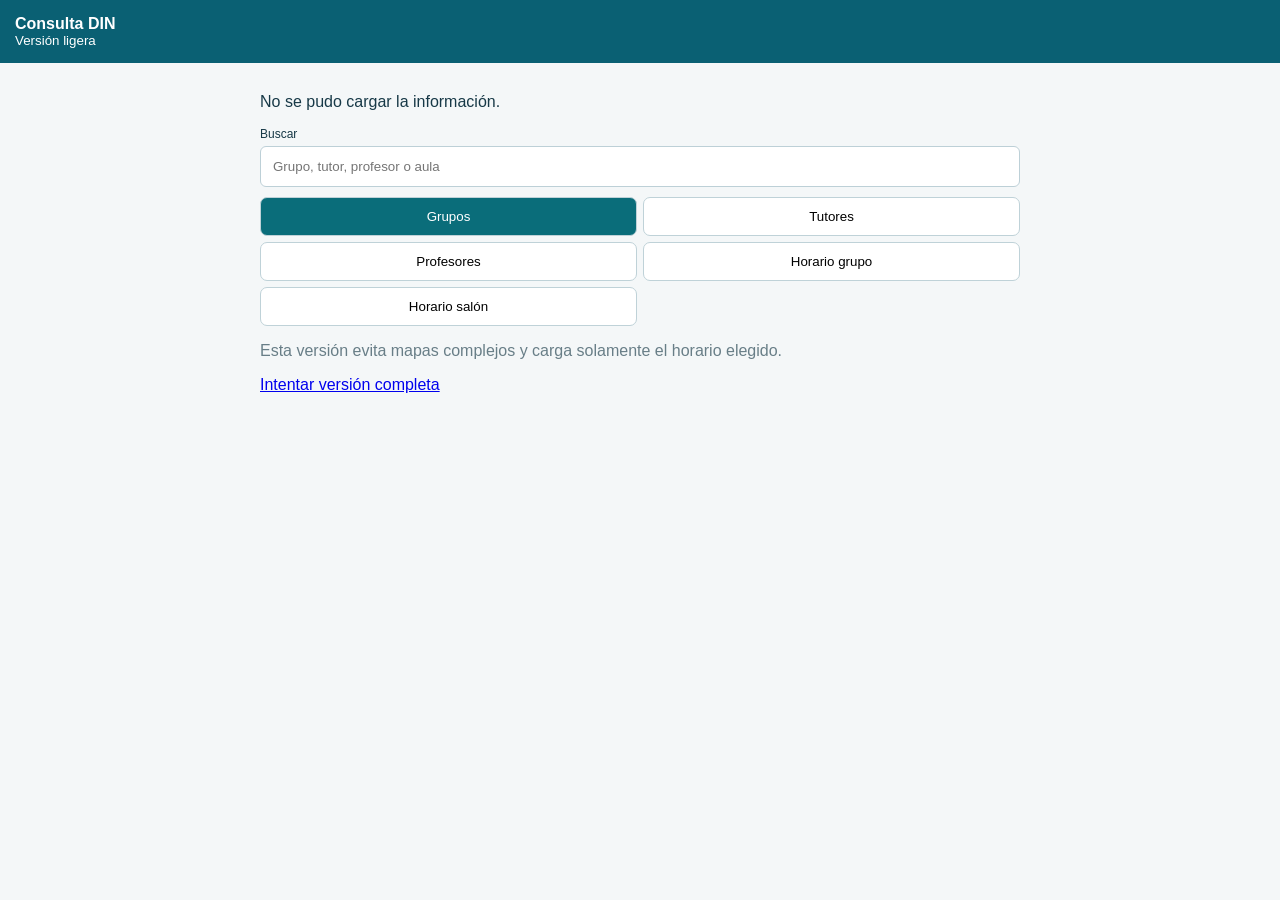
<file: lite-2027.html>
<!doctype html><html lang="es"><head><meta charset="utf-8"><meta name="viewport" content="width=device-width,initial-scale=1"><title>Consulta DIN · ligera</title><link rel="stylesheet" href="lite-2027.css"><script src="config.js"></script><script defer src="lite-2027.js"></script></head><body><header><strong>Consulta DIN</strong><small>Versión ligera</small></header><main><p id="status">Cargando información…</p><label>Buscar<input id="q" type="search" autocomplete="off" placeholder="Grupo, tutor, profesor o aula"></label><nav><button data-mode="groups">Grupos</button><button data-mode="tutors">Tutores</button><button data-mode="profesores">Profesores</button><button data-mode="grupos">Horario grupo</button><button data-mode="salones">Horario salón</button></nav><div id="results"></div><p class="muted">Esta versión evita mapas complejos y carga solamente el horario elegido.</p><p><a href="./">Intentar versión completa</a></p></main></body></html>
</file>
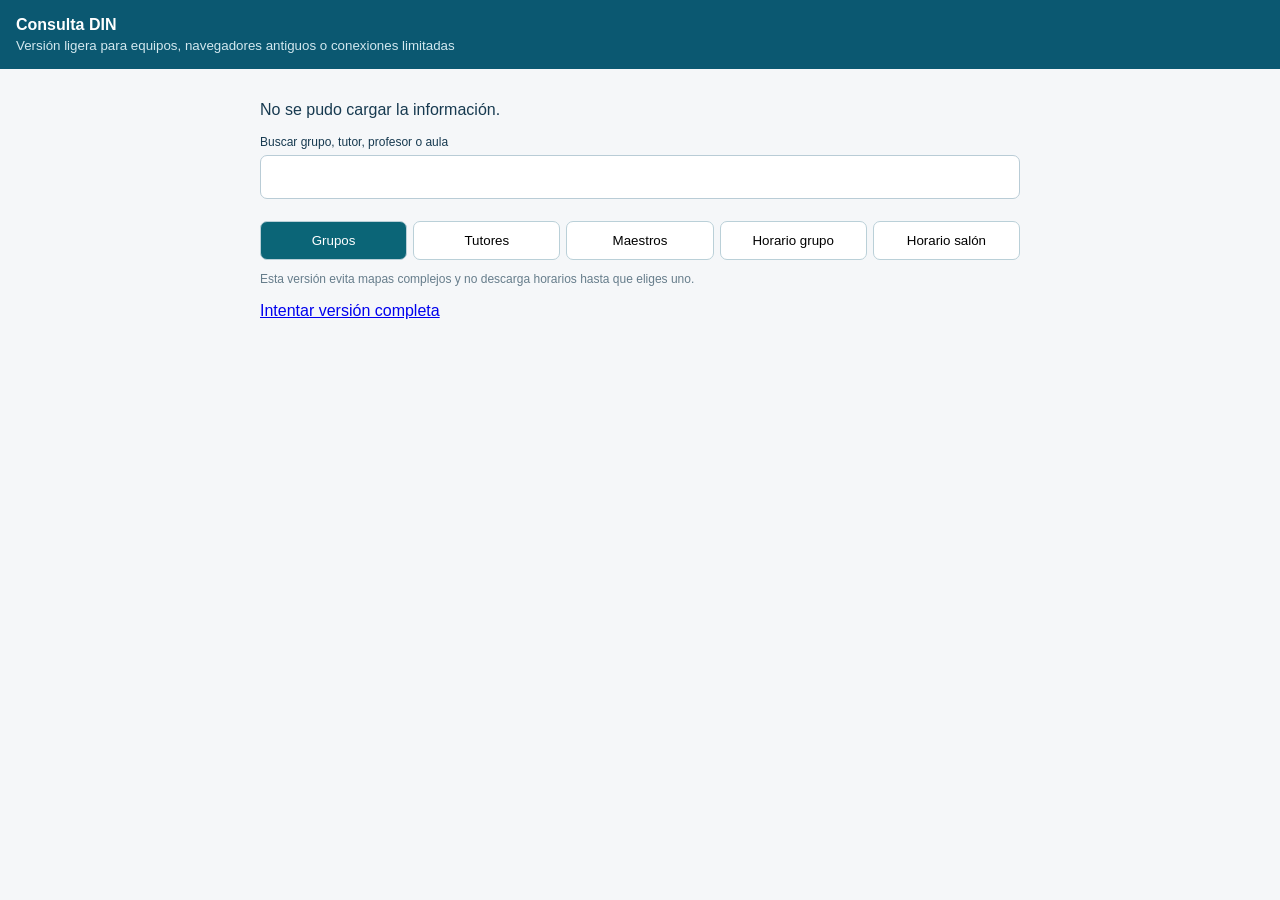
<file: lite-v4.html>
<!doctype html>
<html lang="es"><head><meta charset="utf-8"><meta name="viewport" content="width=device-width,initial-scale=1"><meta name="theme-color" content="#0b5871"><title>Consulta DIN · versión ligera</title><link rel="stylesheet" href="lite-v4.css?v=20260924-2"><script src="config.js"></script><script defer src="legacy-schedules-v4.js?v=20260924-2"></script><script defer src="lite-v4.js?v=20260924-2"></script></head>
<body><header><strong>Consulta DIN</strong><small>Versión ligera para equipos, navegadores antiguos o conexiones limitadas</small></header><main><p id="status">Cargando información…</p><label>Buscar grupo, tutor, profesor o aula<input id="q" type="search" autocomplete="off"></label><div class="tabs"><button data-mode="groups">Grupos</button><button data-mode="tutors">Tutores</button><button data-mode="profesores">Maestros</button><button data-mode="grupos">Horario grupo</button><button data-mode="salones">Horario salón</button></div><div id="results"></div><p class="muted">Esta versión evita mapas complejos y no descarga horarios hasta que eliges uno.</p><p><a href="./">Intentar versión completa</a></p></main></body></html>
</file>
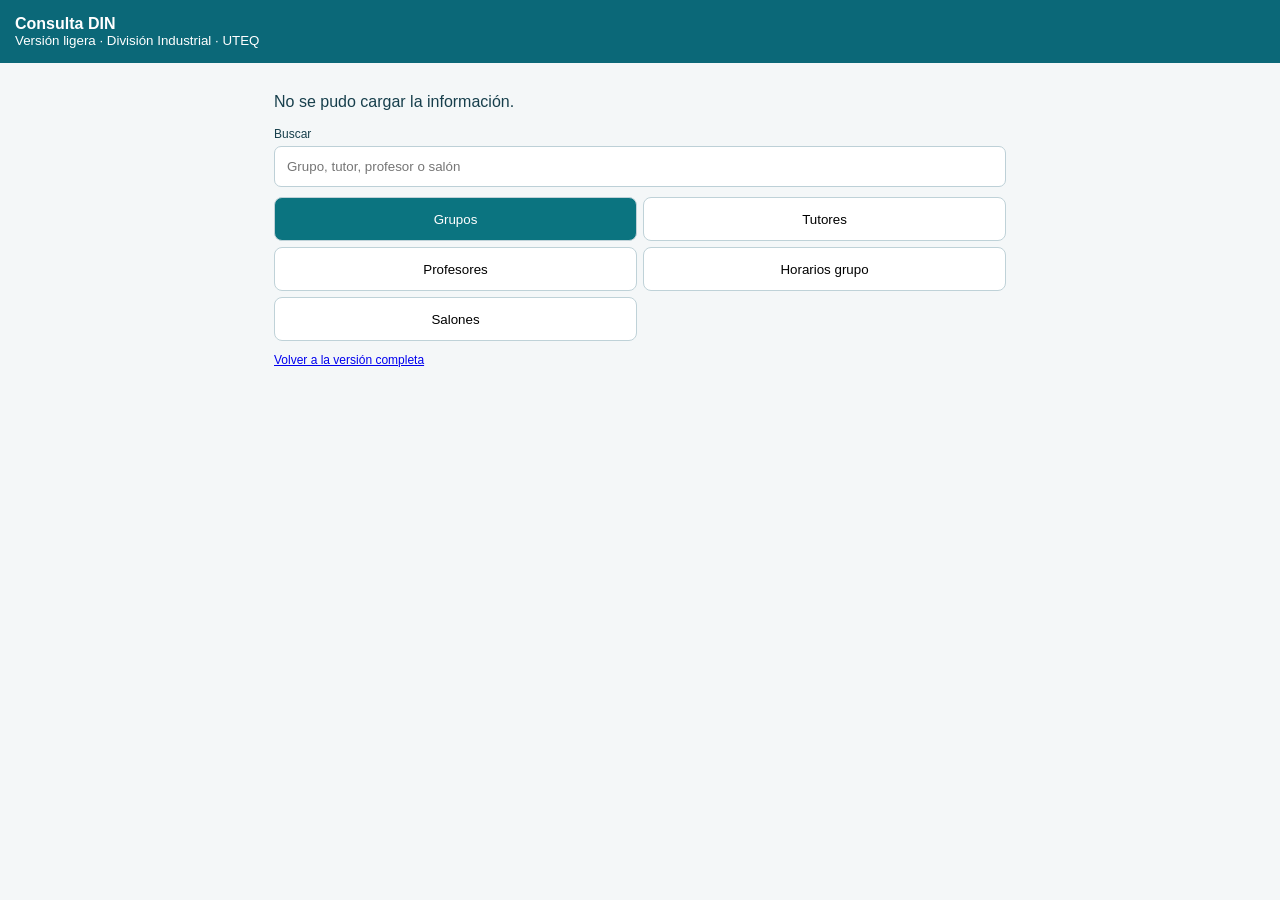
<file: lite.html>
<!doctype html><html lang="es"><head><meta charset="utf-8"><meta name="viewport" content="width=device-width,initial-scale=1"><title>Consulta DIN · Versión ligera</title><link rel="stylesheet" href="lite.css"><script src="config.js"></script><script defer src="manifest.js"></script><script defer src="lite.js"></script></head><body><header><strong>Consulta DIN</strong><small>Versión ligera · División Industrial · UTEQ</small></header><main><p id="status">Cargando…</p><label>Buscar<input id="q" type="search" autocomplete="off" placeholder="Grupo, tutor, profesor o salón"></label><nav><button data-mode="groups">Grupos</button><button data-mode="tutors">Tutores</button><button data-mode="profesores">Profesores</button><button data-mode="grupos">Horarios grupo</button><button data-mode="salones">Salones</button></nav><div id="results"></div><p class="note"><a href="index.html">Volver a la versión completa</a></p></main></body></html>
</file>
<file: din-final.css>
:root{
  --ink:#173f4c;--muted:#6a838d;--teal:#0b6b79;--teal2:#0d7d87;--teal-dark:#075866;--mint:#dff3eb;
  --bg:#f4f7f8;--card:#fff;--line:#cddde2;--line2:#e5eef1;--danger:#b5414d;--danger-bg:#fde8eb;
  --warn:#85650c;--warn-bg:#fff3c7;--ok:#1d6e56;--ok-bg:#e5f6ef;--soft:#eef5f6;--shadow:0 12px 32px rgba(15,66,82,.08);
  --radius:18px;--industrial:#d4f1fc;--mechanical:#fadece;--automotive:#ffffcc;--maintenance:#ffd1d1;--nano:#ffe579;
}
*{box-sizing:border-box}html{scroll-behavior:smooth}body{margin:0;background:var(--bg);color:var(--ink);font-family:Inter,ui-sans-serif,system-ui,-apple-system,BlinkMacSystemFont,"Segoe UI",sans-serif;line-height:1.45}button,input,select{font:inherit;color:inherit}button,a{touch-action:manipulation}.shell{width:min(1120px,calc(100% - 28px));margin:auto}.skip{position:absolute;left:-9999px}.skip:focus{left:12px;top:10px;z-index:999;background:#fff;padding:10px;border-radius:8px}.topbar{background:#0b6878;color:#fff;box-shadow:0 1px 5px rgba(0,0,0,.12)}.topbar-inner{min-height:64px;display:flex;align-items:center;justify-content:space-between;gap:20px}.brand{display:flex;align-items:center;gap:10px;color:#fff;text-decoration:none}.brand-mark{width:38px;height:38px;border:1px solid rgba(255,255,255,.28);border-radius:11px;display:grid;place-items:center;font-size:20px;background:rgba(255,255,255,.06)}.brand strong{display:block;font-size:21px;letter-spacing:.02em}.brand small{display:block;font-size:9px;letter-spacing:.18em;opacity:.75}.top-actions{display:flex;align-items:center;gap:16px;text-align:right}.connection-box strong,.connection-box small{display:block}.connection-box strong{font-size:11px;font-weight:600}.connection-box small{font-size:9px;opacity:.75;max-width:260px}.admin-link,.hero-link,.primary,.soft{border:1px solid rgba(255,255,255,.32);border-radius:9px;padding:9px 12px;color:inherit;text-decoration:none;background:transparent;cursor:pointer}.admin-link:hover,.hero-link:hover{background:rgba(255,255,255,.09)}
.hero{margin-top:24px;border-radius:24px;overflow:hidden;min-height:355px;background:linear-gradient(135deg,#0c6675 0%,#0f7c85 70%,#0c707a 100%);color:#fff;display:grid;grid-template-columns:1.2fr .8fr;box-shadow:var(--shadow)}.hero-copy{padding:42px 42px 34px}.eyebrow{display:block;font-size:10px;font-weight:800;letter-spacing:.18em}.eyebrow.dark{color:#457684}.hero h1{font-size:39px;line-height:1.08;margin:14px 0 14px;letter-spacing:-.035em;max-width:610px}.hero h1 em{font-style:normal;color:#cef2df}.hero-copy>p{font-size:16px;max-width:610px;color:rgba(255,255,255,.9)}.period-row{display:flex;align-items:end;gap:10px;margin-top:22px}.period-row label{font-size:11px;display:flex;flex-direction:column;gap:5px}.period-row select{min-width:180px;padding:9px 11px;border:0;border-radius:8px;background:#d3e9ec;color:#164753}.status-pill{display:inline-flex;align-items:center;min-height:28px;padding:5px 10px;border-radius:999px;background:#fff;color:#2b6976;font-size:10px;font-weight:800}.hero-links{display:flex;flex-wrap:wrap;gap:8px;margin-top:20px}.hero-campus{position:relative;padding:24px 26px 18px;display:flex;flex-direction:column;justify-content:center;align-items:center}.hero-campus svg{width:100%;max-width:450px;height:auto;filter:drop-shadow(0 8px 20px rgba(0,0,0,.08))}.hero-campus small{font-size:9px;opacity:.72;margin-top:4px}.campus-road{fill:none;stroke-linecap:round}.road-main{stroke:rgba(221,246,242,.20);stroke-width:18}.road-secondary{stroke:rgba(221,246,242,.17);stroke-width:11}.hero-building rect{fill:rgba(255,255,255,.07);stroke:rgba(255,255,255,.44);stroke-width:1.6}.hero-building text{fill:#fff;font-size:12px;font-weight:800;text-anchor:middle}.stats{display:grid;grid-template-columns:repeat(5,1fr);gap:10px;margin:14px 0 18px}.stats article{background:#fff;border:1px solid var(--line);border-radius:13px;padding:16px;box-shadow:0 3px 10px rgba(30,68,78,.03)}.stats strong{display:block;font-size:25px}.stats span{display:block;margin-top:5px;text-transform:uppercase;font-size:9px;letter-spacing:.1em;color:#7c929b}
.workspace{background:#fff;border:1px solid var(--line);border-radius:20px;padding:24px;margin:0 0 16px;box-shadow:var(--shadow)}.workspace-head,.results-head,.dialog-head{display:flex;align-items:center;justify-content:space-between;gap:16px}.workspace h2{font-size:27px;margin:4px 0 0;letter-spacing:-.02em}.text-button{border:0;background:none;color:#2b7180;cursor:pointer;padding:10px}.primary-tabs{display:grid;grid-template-columns:repeat(4,1fr);gap:8px;margin-top:18px}.primary-tabs button,.subnav button{min-height:48px;border:1px solid var(--line);border-radius:11px;background:#f9fbfc;font-weight:700;color:#2b6370;cursor:pointer}.primary-tabs button.active,.subnav button.active{background:#0d7884;border-color:#0d7884;color:#fff}.subnav{display:flex;flex-wrap:wrap;gap:7px;margin-top:9px}.subnav:empty{display:none}.subnav button{min-height:38px;padding:7px 12px;font-size:13px}.search-row{display:grid;grid-template-columns:1fr 220px;gap:10px;margin-top:12px}.search-box{display:flex;align-items:center;gap:7px;border:1px solid #b9d0d7;border-radius:10px;padding:0 10px;background:#fff}.search-box input{border:0;outline:0;width:100%;min-height:45px;background:transparent}.search-box button{border:0;background:transparent;font-size:22px;cursor:pointer}.filter{font-size:10px;color:#67818c}.filter select{width:100%;min-height:45px;margin-top:4px;border:1px solid #b9d0d7;border-radius:10px;background:#fff;padding:0 10px}.status{min-height:22px;margin-top:8px;font-size:12px;color:#5e7b85}.status.error{color:#a3323e}.status.warn{color:#826214}.results-head{border-top:1px solid var(--line2);margin-top:16px;padding-top:14px}.results-head h3{font-size:18px;margin:0}.results-head span{font-size:11px;color:#758e97}.group-grid,.person-grid{display:grid;grid-template-columns:repeat(3,minmax(0,1fr));gap:10px;margin-top:12px}.entity-card,.group-tile{position:relative;border:1px solid #cbdde2;border-radius:13px;background:#fff;padding:14px;text-align:left;min-width:0;overflow:hidden}.group-tile{cursor:pointer;min-height:135px}.group-tile:before,.entity-card:before{content:"";position:absolute;left:0;top:0;bottom:0;width:5px;background:var(--accent,#d6edf2)}.group-tile:hover,.entity-card.clickable:hover{box-shadow:0 8px 20px rgba(23,75,87,.08);transform:translateY(-1px)}.group-tile strong,.entity-card h4{font-size:18px;margin:0}.group-tile small,.entity-card small{display:block;margin-top:5px;color:#67828d}.badges{display:flex;gap:5px;flex-wrap:wrap;margin-top:8px}.badge{display:inline-flex;align-items:center;border-radius:999px;padding:4px 7px;font-size:9px;font-weight:800;text-transform:uppercase;letter-spacing:.02em}.badge.danger{background:var(--danger-bg);color:var(--danger)}.badge.warn{background:var(--warn-bg);color:var(--warn)}.badge.ok{background:var(--ok-bg);color:var(--ok)}.badge.soft{background:#eaf0f2;color:#5b747e}.badge.info{background:#e1f3f7;color:#176c7c}.detail-grid{display:grid;grid-template-columns:repeat(2,minmax(0,1fr));gap:9px;margin:12px 0}.field{border:1px solid var(--line2);background:#f9fbfc;border-radius:11px;padding:10px}.field small{display:block;color:#748d96;text-transform:uppercase;font-size:9px;letter-spacing:.08em}.field strong,.field a{display:block;margin-top:4px;color:#214e5b;overflow-wrap:anywhere}.notice{border-radius:10px;padding:10px 12px;background:#eef6f7;color:#355f6a}.notice.warning{background:#fff3d3;color:#77590b}.notice.danger{background:#fde9eb;color:#993540}.empty{padding:28px;text-align:center;border:1px dashed #c5d7dc;border-radius:13px;margin-top:12px}.empty strong,.empty span{display:block}.empty span{font-size:12px;color:#728a94;margin-top:4px}.entity-card.clickable{cursor:pointer}.entity-meta{display:flex;flex-wrap:wrap;gap:5px;margin-top:8px}.entity-list{display:grid;gap:8px;margin-top:12px}.entity-row{display:flex;justify-content:space-between;gap:12px;align-items:center;border:1px solid var(--line2);border-radius:11px;padding:10px 12px;background:#fff}.entity-row button{flex:0 0 auto}.muted{color:#708892;font-size:12px}.room-heading{display:flex;justify-content:space-between;align-items:center;background:#eaf3f5;border-radius:10px;padding:10px 12px;margin:15px 0 7px}.room-heading span{font-size:11px;color:#68818b}.room-choice,.schedule-choice{width:100%;display:grid;grid-template-columns:1fr auto;gap:4px 10px;text-align:left;border:1px solid var(--line);border-radius:11px;padding:11px 12px;background:#fff;cursor:pointer;margin:5px 0}.room-choice small,.schedule-choice small{grid-column:1/2;color:#758a92}.room-choice span,.schedule-choice span{grid-column:2/3;grid-row:1/3;align-self:center;font-size:10px;font-weight:700}.room-choice.has-schedule span{color:#1d7255}.room-choice.pending span{color:#8a6a0d}.schedule-selected{margin-top:14px;border-top:1px solid var(--line2);padding-top:14px}.schedule-image{display:block;width:100%;height:auto;border:1px solid var(--line);border-radius:12px;background:#fff}.schedule-profile{display:grid;grid-template-columns:1fr 1.3fr;gap:12px}.schedule-profile .profile-summary{border:1px solid var(--line);border-radius:12px;padding:13px}.relationship-path{display:flex;flex-wrap:wrap;gap:6px;align-items:center;margin:9px 0}.relationship-node{border-radius:8px;background:#edf4f5;border:1px solid #cfdee2;padding:7px 9px;font-size:11px;font-weight:700}.relationship-arrow{color:#7a929b}.help{display:flex;gap:10px;align-items:flex-start;background:#e8f2f3;border-radius:11px;padding:12px 14px;margin-bottom:22px;color:#637d87;font-size:11px}.help>span{flex:0 0 20px;width:20px;height:20px;border-radius:50%;display:grid;place-items:center;background:#087080;color:#fff;font-weight:800}.help p{margin:2px 0}.footer{display:flex;justify-content:space-between;align-items:end;gap:20px;padding-bottom:30px;color:#718790;font-size:10px}.footer div span{display:block}.footer nav{display:flex;gap:14px}.footer a{color:#486f7a}.noscript{padding:20px;text-align:center;background:#fff4d4}
.detail-dialog,.map-dialog,.campus-dialog{width:min(920px,calc(100% - 24px));max-height:90vh;border:0;border-radius:18px;padding:0;box-shadow:0 30px 80px rgba(18,60,72,.26);color:var(--ink)}dialog::backdrop{background:rgba(10,34,40,.44);backdrop-filter:blur(2px)}.dialog-head{padding:16px 18px;border-bottom:1px solid var(--line2)}.dialog-head h2{margin:3px 0 0}.close{border:0;background:#edf3f4;width:38px;height:38px;border-radius:10px;font-size:22px;cursor:pointer}.detail-dialog #detailBody{padding:17px 18px 22px}.map-toolbar,.campus-tools{display:flex;align-items:center;justify-content:space-between;gap:8px;padding:10px 18px}.map-toolbar label{font-size:11px}.map-toolbar select{margin-left:6px;padding:7px}.map-toolbar button,.campus-tools button,.soft{border:1px solid var(--line);border-radius:8px;background:#fff;padding:8px 11px;color:#2c6571;cursor:pointer}.map-scroll,.campus-scroll{overflow:auto;max-height:65vh;background:#eef3f4;padding:14px}.map-scroll svg{display:block;width:100%;height:auto}.campus-layout{display:grid;grid-template-columns:minmax(0,1.5fr) minmax(240px,.5fr);min-height:520px}.campus-scroll{padding:0;background:#dde6e8}.campus-scroll img,.campus-scroll svg{display:block;max-width:none}.campus-layout aside{padding:12px;border-left:1px solid var(--line2);overflow:auto}.campus-list{display:grid;gap:6px}.campus-list button{border:1px solid var(--line);background:#fff;border-radius:9px;padding:9px;text-align:left;cursor:pointer}.campus-list button.active{background:#0d7884;color:#fff}.campus-info{margin-top:12px}.location-steps{display:grid;grid-template-columns:repeat(3,1fr);gap:7px;margin:10px 0}.location-steps div{background:#f3f7f8;border-radius:9px;padding:9px}.location-steps small,.location-steps strong{display:block}.location-steps small{font-size:9px;color:#7b9098;text-transform:uppercase}.location-steps strong{margin-top:3px}
@media (max-width:850px){.hero{grid-template-columns:1fr}.hero-campus{padding-top:0}.hero-campus svg{max-width:360px}.stats{grid-template-columns:repeat(3,1fr)}.group-grid,.person-grid{grid-template-columns:repeat(2,minmax(0,1fr))}.campus-layout{grid-template-columns:1fr}.campus-layout aside{border-left:0;border-top:1px solid var(--line2)}.schedule-profile{grid-template-columns:1fr}}
@media (max-width:620px){.shell{width:min(100% - 16px,1120px)}.topbar-inner{min-height:62px}.connection-box{display:none}.brand strong{font-size:19px}.brand small{font-size:8px}.admin-link{padding:8px 10px;font-size:11px}.hero{margin-top:10px;border-radius:18px}.hero-copy{padding:28px 17px 18px}.hero h1{font-size:31px}.hero-copy>p{font-size:15px}.period-row{align-items:flex-start;flex-direction:column}.period-row label,.period-row select{width:100%}.hero-links{display:grid}.hero-link{text-align:center;min-height:44px}.hero-campus{padding:4px 10px 18px}.hero-campus svg{max-width:310px}.stats{grid-template-columns:repeat(2,1fr);gap:8px}.stats article:last-child{grid-column:1/-1}.stats article{padding:14px}.workspace{padding:16px 11px;border-radius:16px}.workspace h2{font-size:25px}.primary-tabs{display:grid;grid-template-columns:repeat(2,minmax(0,1fr));gap:7px;overflow:visible;padding-bottom:0}.primary-tabs button{min-width:0;scroll-snap-align:none}.subnav{overflow:auto;flex-wrap:nowrap;padding-bottom:2px}.subnav button{flex:0 0 auto}.search-row{grid-template-columns:1fr}.group-grid,.person-grid{grid-template-columns:1fr 1fr;gap:7px}.group-tile{min-height:142px;padding:12px}.group-tile strong,.entity-card h4{font-size:16px}.detail-grid{grid-template-columns:1fr}.footer{align-items:flex-start;flex-direction:column}.location-steps{grid-template-columns:1fr 1fr}.room-choice,.schedule-choice{grid-template-columns:1fr}.room-choice span,.schedule-choice span{grid-column:1;grid-row:auto}.schedule-profile{grid-template-columns:1fr}.results-head{align-items:end}.detail-dialog,.map-dialog,.campus-dialog{width:calc(100% - 12px);max-height:94vh}.map-scroll,.campus-scroll{max-height:61vh}}
@media (max-width:390px){.group-grid,.person-grid{grid-template-columns:1fr}.hero h1{font-size:29px}.stats{grid-template-columns:1fr 1fr}.primary-tabs button{min-width:0}.workspace-head{align-items:flex-start}.text-button{padding-right:0}}
@media (prefers-reduced-motion:reduce){*{scroll-behavior:auto!important;transition:none!important}}

/* ===== Ajuste visual final R3 UI1 ===== */
.topbar{background:linear-gradient(90deg,#075f70 0%,#0b7180 58%,#0e7e83 100%)}
.brand-mark{background:linear-gradient(145deg,rgba(255,255,255,.18),rgba(255,255,255,.06));font-weight:900}
.hero{background:linear-gradient(135deg,#075e70 0%,#0a7180 48%,#16877f 100%);box-shadow:0 18px 42px rgba(8,77,91,.16)}
.hero-copy{position:relative;z-index:2}.hero-copy:after{content:"";position:absolute;width:210px;height:210px;border-radius:50%;background:radial-gradient(circle,rgba(207,245,226,.15),transparent 68%);left:-70px;top:-75px;pointer-events:none}
.hero h1{font-size:42px}.hero h1 em{color:#d9f7e8}.hero-copy>p{max-width:650px}
.institutional-links{display:grid;grid-template-columns:repeat(3,minmax(0,1fr));gap:9px;max-width:680px}.institutional-links .hero-link{min-height:50px;display:flex;align-items:center;justify-content:center;gap:8px;text-align:center;background:rgba(255,255,255,.08);border-color:rgba(255,255,255,.30);font-weight:700}.institutional-links .hero-link:hover{background:rgba(255,255,255,.16);transform:translateY(-1px)}
.hero-campus{background:linear-gradient(145deg,rgba(255,255,255,.035),rgba(255,255,255,.08))}.hero-campus svg{max-width:475px}.campus-road{fill:none;stroke:rgba(225,251,240,.30);stroke-width:8;stroke-linecap:round}.road-secondary{stroke-width:4;stroke-dasharray:8 11}.campus-node{fill:#d9f5e4}.hero-building rect{fill:rgba(247,255,252,.12);stroke:rgba(226,250,239,.72);stroke-width:1.8}.hero-building text{fill:#fff;font-size:12px;font-weight:800;text-anchor:middle;dominant-baseline:middle}.hero-building.h text{font-size:10px}.hero-building{filter:drop-shadow(0 5px 10px rgba(0,0,0,.09))}
.primary-tabs button{display:grid;grid-template-columns:auto 1fr;grid-template-rows:auto auto;column-gap:10px;align-items:center;text-align:left;padding:12px 14px;min-height:70px;transition:.16s ease}.primary-tabs button .tab-icon{grid-row:1/3;font-size:24px}.primary-tabs button>span:not(.tab-icon){font-size:15px}.primary-tabs button small{font-size:10px;font-weight:500;color:#708892}.primary-tabs button.active small{color:rgba(255,255,255,.78)}.primary-tabs button:hover{border-color:#9fc5cc;box-shadow:0 6px 14px rgba(22,82,96,.06)}
.subnav button{background:#fff}.subnav button.active{box-shadow:0 4px 12px rgba(12,107,121,.12)}
.footer{align-items:flex-start}.footer-copy{display:grid;gap:2px}.footer-tools{margin-left:auto;text-align:right}.footer-tools nav{justify-content:flex-end}.footer-tools #visitsLine{display:block;margin-top:5px;color:#80959d}
#campusCanvas{margin:0 auto;transform-origin:top center}.campus-svg{display:block;width:100%;height:auto}.campus-hotspot{fill:rgba(24,143,134,.18);stroke:#087685;stroke-width:5;cursor:pointer;transition:.15s ease}.campus-hotspot:hover{fill:rgba(41,177,150,.30);stroke:#065f6f;stroke-width:7}.campus-hotspot.selected{fill:rgba(242,203,89,.42);stroke:#a87900;stroke-width:8}.campus-label{pointer-events:none}.campus-label rect{fill:rgba(251,255,254,.95);stroke:#087685;stroke-width:3;filter:drop-shadow(0 4px 8px rgba(24,58,66,.18))}.campus-label text{fill:#075b69;font-size:22px;font-weight:900;text-anchor:middle;dominant-baseline:middle;paint-order:stroke;stroke:#fff;stroke-width:2px;stroke-linejoin:round}.campus-scroll{background:#edf4f4}.campus-list button{font-weight:700}.campus-list button.active{background:linear-gradient(90deg,#0c7580,#18877f)}
@media(max-width:850px){.institutional-links{grid-template-columns:1fr 1fr 1fr}.hero h1{font-size:38px}}
@media(max-width:620px){.institutional-links{grid-template-columns:1fr}.primary-tabs button{min-height:68px;padding:10px}.primary-tabs button .tab-icon{font-size:21px}.footer-tools{margin-left:0;text-align:left}.footer-tools nav{justify-content:flex-start}.campus-label text{font-size:24px}}

/* ===== Consulta DIN R4 · refinamiento visual y mapa ===== */
.brand-mark{display:grid;place-items:center;width:38px;height:38px;border-radius:12px}
.brand-mark svg{width:25px;height:25px;fill:none;stroke:#fff;stroke-width:1.8;stroke-linecap:round;stroke-linejoin:round}.brand-mark svg path:first-child{fill:rgba(255,255,255,.12)}
.ui-icon,.tab-icon{display:inline-grid;place-items:center}.ui-icon svg{width:20px;height:20px;fill:none;stroke:currentColor;stroke-width:1.7;stroke-linecap:round;stroke-linejoin:round}.tab-icon svg{width:26px;height:26px;fill:none;stroke:currentColor;stroke-width:1.7;stroke-linecap:round;stroke-linejoin:round}
.hero{position:relative;overflow:hidden;background:linear-gradient(132deg,#075f70 0%,#087785 48%,#178d84 100%)}
.hero:before{content:"";position:absolute;inset:0;background:linear-gradient(120deg,transparent 0 62%,rgba(255,255,255,.045) 62% 100%);pointer-events:none}
.hero-copy{padding-top:38px;padding-bottom:34px}.hero h1{letter-spacing:-1.2px;line-height:1.03;text-wrap:balance}.hero-copy>p{font-size:15px;line-height:1.6}
.hero-campus{position:relative;padding:24px 24px 18px;border-left:1px solid rgba(255,255,255,.08);background:linear-gradient(155deg,rgba(255,255,255,.035),rgba(255,255,255,.09))}
.hero-campus-head{position:absolute;left:24px;top:20px;z-index:2;display:grid;gap:2px}.hero-campus-head span{font-size:8px;letter-spacing:1.5px;font-weight:800;color:rgba(255,255,255,.68)}.hero-campus-head strong{font-size:14px;color:#fff}.hero-campus svg{width:100%;max-width:510px;margin:14px auto 0;display:block}.campus-gridline{fill:none;stroke:url(#routeGlow);stroke-width:7;stroke-linecap:round}.campus-gridline.thin{stroke-width:3;stroke-dasharray:7 12}.hero-building rect{fill:rgba(246,255,251,.11);stroke:rgba(225,250,240,.76);stroke-width:1.6}.hero-building text{font-size:12px;font-weight:800;fill:#fff}.industrial-mark circle{fill:rgba(255,255,255,.08);stroke:rgba(229,252,242,.32);stroke-width:1.5}.industrial-mark path{fill:none;stroke:#dff7ed;stroke-width:2;stroke-linecap:round;stroke-linejoin:round}.campus-caption{fill:#e7faf3;font-size:11px;font-weight:800;letter-spacing:.7px}.campus-caption.sub{font-size:8px;font-weight:500;letter-spacing:0;fill:rgba(255,255,255,.64)}
.institutional-links .hero-link{border-radius:11px;letter-spacing:.1px}.institutional-links .hero-link .ui-icon{width:28px;height:28px;border-radius:8px;background:rgba(255,255,255,.08)}.institutional-links .hero-link:hover .ui-icon{background:rgba(255,255,255,.14)}
.primary-tabs button{border-radius:12px}.primary-tabs button .tab-icon{width:42px;height:42px;border-radius:11px;background:#eef6f7;color:#0b7180}.primary-tabs button.active .tab-icon{background:rgba(255,255,255,.14);color:#fff}.primary-tabs button:hover .tab-icon{transform:translateY(-1px)}
/* Mapa del campus: resaltados discretos pero inequívocos sobre el edificio real. */
.campus-hotspot{fill:rgba(190,52,63,.24);stroke:#b6323d;stroke-width:4;cursor:pointer;transition:.15s ease}.campus-hotspot:hover{fill:rgba(207,59,72,.34);stroke:#9e2530;stroke-width:6}.campus-hotspot.selected{fill:rgba(213,54,68,.42);stroke:#861d29;stroke-width:7}.campus-label rect{fill:rgba(139,31,42,.90);stroke:rgba(255,255,255,.88);stroke-width:2;filter:drop-shadow(0 4px 8px rgba(76,20,27,.24))}.campus-label text{fill:#fff;font-size:20px;font-weight:900;text-anchor:middle;dominant-baseline:middle;paint-order:normal;stroke:none}.campus-scroll{background:#f1f5f5}.campus-list button.active{background:linear-gradient(90deg,#a82f3b,#c4434f)}
@media(max-width:850px){.hero-campus{border-left:0;border-top:1px solid rgba(255,255,255,.08)}.hero-campus-head{position:static;margin:0 4px}.hero-campus svg{margin-top:0}}
@media(max-width:620px){.hero-copy{padding-top:28px}.hero-campus{padding:18px 12px 14px}.hero-campus svg{max-width:335px}.institutional-links .hero-link{justify-content:flex-start;padding-left:14px}.primary-tabs button .tab-icon{width:38px;height:38px}.campus-label text{font-size:22px}}


/* ===== Consulta DIN R5 · ajustes auditados 24-09-2026 ===== */
.top-admin-link{display:inline-flex;align-items:center;gap:7px;padding:7px 10px;font-size:10px;opacity:.90;white-space:nowrap}
.top-admin-link .ui-icon{width:21px;height:21px;border-radius:7px;background:rgba(255,255,255,.08)}
.top-admin-link .ui-icon svg{width:14px;height:14px}
.top-admin-link:hover{opacity:1}
.hero-campus svg{background:radial-gradient(circle at 76% 78%,rgba(255,255,255,.06),transparent 33%),radial-gradient(circle at 24% 42%,rgba(194,240,224,.07),transparent 30%);border-radius:20px}
.hero-building.ref rect{fill:rgba(255,224,129,.08);stroke:rgba(255,235,176,.66);stroke-dasharray:4 3}
.hero-building.ref text{fill:#fff5ce}
.footer-tools .lite-link{display:inline-flex;align-items:center;gap:7px;border:1px solid #c4dadd;background:#f6fbfb;border-radius:999px;padding:6px 10px;color:#276570;font-weight:750;text-decoration:none}
.footer-tools .lite-link:hover{background:#eaf6f5;border-color:#9fc7c7}
.footer-tools .lite-link .ui-icon{width:20px;height:20px;border-radius:50%;background:#e1f1ee;color:#176c70}
.campus-hotspot.reference{fill:rgba(207,154,49,.22);stroke:#b47c16;stroke-dasharray:10 6}
.campus-hotspot.reference:hover,.campus-hotspot.reference.selected{fill:rgba(217,164,55,.34);stroke:#8f5e08}
@media(max-width:620px){
  .top-actions{gap:7px}
  .top-admin-link{padding:7px 8px}
  .top-admin-link span:last-child{display:none}
}


/* ===== Consulta DIN R6 · refinamiento solicitado ===== */
.hero{grid-template-columns:minmax(0,1.32fr) minmax(330px,.68fr);align-items:stretch}
.hero-copy{padding:36px 32px 30px 38px}
.hero-campus{border-left:0!important;background:transparent!important;padding:28px 24px 20px;justify-content:center}
.hero-campus:before{content:"";position:absolute;inset:20px 18px;border-radius:22px;background:rgba(255,255,255,.025);pointer-events:none}
.hero-campus-head{left:26px;top:24px}
.hero-campus svg{position:relative;z-index:1;max-width:430px;background:none!important}
.hero-campus small{position:relative;z-index:1;max-width:390px;text-align:left;width:100%;line-height:1.35}
.hero-building{cursor:pointer;outline:none}
.hero-building rect{transition:.16s ease;fill:rgba(255,255,255,.09)}
.hero-building:hover rect,.hero-building:focus rect{fill:rgba(255,255,255,.20);stroke:#fff;stroke-width:2.2}
.hero-building:hover text,.hero-building:focus text{fill:#fff}
.hero-building:focus-visible{filter:drop-shadow(0 0 0 rgba(0,0,0,0))}
.institutional-links{display:flex;flex-wrap:nowrap;gap:7px;max-width:620px;margin-top:16px}
.institutional-links .hero-link{flex:1 1 0;min-width:0;min-height:42px;padding:7px 9px;border-radius:9px;font-size:12px;line-height:1.15}
.institutional-links .hero-link .ui-icon{width:24px;height:24px;min-width:24px}
.institutional-links .hero-link .ui-icon svg{width:16px;height:16px}

.location-subnav{justify-content:center;gap:10px;margin-top:12px}
.location-subnav button{min-width:145px;border-color:#bd5360;background:#fff6f7;color:#a53442}
.location-subnav button.active{background:#a93643;border-color:#a93643;color:#fff;box-shadow:0 5px 14px rgba(169,54,67,.16)}
.location-subnav button:hover{border-color:#a93643;background:#faedef}
.location-subnav button.active:hover{background:#982d39}

.campus-inline-block{margin-top:12px}
.campus-inline-copy{text-align:center;margin:2px auto 12px;max-width:700px}
.campus-inline-copy strong,.campus-inline-copy span{display:block}
.campus-inline-copy span{font-size:12px;color:#708892;margin-top:3px}
.campus-inline-preview{display:block;width:min(100%,760px);margin:0 auto;border:1px solid #c8dade;border-radius:16px;padding:10px;background:#f7fafb;cursor:pointer;overflow:hidden;box-shadow:0 7px 18px rgba(20,64,74,.04)}
.campus-inline-preview:hover{border-color:#9ebfc7;box-shadow:0 10px 24px rgba(20,64,74,.08)}
.campus-inline-preview .campus-svg{width:100%;height:auto;max-height:480px;object-fit:contain;background:#eef4f4;border-radius:11px}
.campus-inline-preview>span{display:block;padding:8px 6px 2px;font-size:12px;font-weight:750;color:#2b6672;text-align:center}

.campus-label rect{fill:rgba(145,35,47,.91);stroke:rgba(255,255,255,.92);stroke-width:2}
.campus-label text{font-size:19px;font-weight:900;fill:#fff;text-anchor:middle;dominant-baseline:middle}
.campus-floor-card{border:1px solid var(--line);border-radius:11px;padding:10px;margin:8px 0;background:#fff}
.campus-floor-card>div:first-child{display:flex;justify-content:space-between;gap:12px;align-items:center}
.campus-floor-card small{color:#708892}
.campus-group-tags{display:flex;flex-wrap:wrap;gap:4px;margin:8px 0}
.campus-group-tags span{display:inline-flex;border-radius:999px;padding:3px 7px;background:#edf4f5;color:#315f69;font-size:9px;font-weight:750}
.campus-group-tags .empty-tag{background:#f5f5f5;color:#7f8d91}
.campus-floor-card .soft{padding:6px 9px;color:#326570;border-color:#bdd0d5;background:#f9fbfb}

@media(max-width:850px){
  .hero{display:block}
  .hero-campus{display:none!important}
  .hero-copy{padding:30px 28px}
  .institutional-links{display:flex;flex-wrap:nowrap;max-width:none}
}
@media(max-width:620px){
  .institutional-links{display:grid;grid-template-columns:repeat(3,minmax(0,1fr));gap:5px}
  .institutional-links .hero-link{min-height:40px;padding:6px 5px;font-size:10px;justify-content:center}
  .institutional-links .hero-link .ui-icon{display:none}
  .location-subnav{display:flex!important;justify-content:center}
  .location-subnav button{min-width:0;flex:0 1 145px}
  .campus-inline-preview{padding:6px;border-radius:12px}
  .campus-inline-preview .campus-svg{max-height:390px}
}


/* ===== Consulta DIN R7 · correcciones finas 25-09-2026 ===== */
/* Portada escritorio: mapa esquemático más legible sin romper composición. */
@media(min-width:851px){
  .hero{grid-template-columns:minmax(0,1.22fr) minmax(390px,.78fr)}
  .hero-campus{padding:26px 18px 18px}
  .hero-campus:before{inset:16px 10px;border-radius:20px;background:rgba(255,255,255,.032)}
  .hero-campus svg{max-width:500px;margin-top:18px}
  .hero-campus-head{left:18px;top:18px}
  .hero-campus-head strong{font-size:15px}
  .hero-building rect{fill:rgba(255,255,255,.13);stroke-width:1.9}
  .hero-building text{font-size:13px;letter-spacing:.15px}
  .institutional-links{max-width:560px;gap:6px}
  .institutional-links .hero-link{min-height:38px;padding:6px 8px;font-size:11px;border-radius:8px}
  .institutional-links .hero-link .ui-icon{width:22px;height:22px;min-width:22px}
  .institutional-links .hero-link .ui-icon svg{width:14px;height:14px}
}
/* Etiqueta montada dentro del resaltado: compacta y subordinada a la letra del mapa. */
.campus-label rect{fill:rgba(145,35,47,.86);stroke:rgba(255,255,255,.95);stroke-width:1.7;filter:drop-shadow(0 2px 4px rgba(76,20,27,.20))}
.campus-label text{font-size:17px;font-weight:850}
@media(max-width:620px){.campus-label text{font-size:20px}}


/* === Consulta DIN R8 · ajustes finos escritorio/móvil === */
@media(min-width:851px){.hero{grid-template-columns:minmax(0,1.18fr) minmax(420px,.82fr);background:linear-gradient(132deg,#075f70 0%,#087785 45%,#168b83 100%)}.hero-campus{padding:20px 14px 16px;background:linear-gradient(155deg,rgba(255,255,255,.055),rgba(255,255,255,.11))!important;border-left:1px solid rgba(255,255,255,.10)!important}.hero-campus:before{inset:12px 8px;background:rgba(255,255,255,.045);border:1px solid rgba(255,255,255,.07)}.hero-campus svg{max-width:545px!important;margin-top:10px!important;transform:scale(1.055);transform-origin:center}.hero-building rect{fill:rgba(255,255,255,.16)!important;stroke:rgba(239,255,248,.88)!important;stroke-width:2!important}.hero-building text{font-size:13.5px!important;font-weight:850!important}.hero-building:hover rect,.hero-building:focus rect{fill:rgba(255,255,255,.25)!important;stroke:#fff!important}.institutional-links .hero-link{min-height:36px!important;padding:5px 8px!important;font-size:10.5px!important}}
.campus-label rect{fill:rgba(145,35,47,.88)!important;stroke:rgba(255,255,255,.96)!important;stroke-width:1.6!important;filter:drop-shadow(0 2px 4px rgba(76,20,27,.18))}.campus-label text{font-size:16px!important;font-weight:900!important}@media(max-width:850px){.hero-campus{display:none!important}}@media(max-width:620px){.campus-label text{font-size:19px!important}}

/* === Consulta DIN V9.0 · portada más visual, sobria y compacta === */
.brand strong::after{content:"V. 9.0";display:inline-flex;vertical-align:super;margin-left:7px;padding:1px 5px;border:1px solid rgba(255,255,255,.28);border-radius:999px;font-size:8px;line-height:1.2;letter-spacing:.035em;font-weight:750;opacity:.76}
@media(min-width:851px){
  .hero{grid-template-columns:minmax(0,1.14fr) minmax(440px,.86fr);background:linear-gradient(128deg,#075d6e 0%,#087482 43%,#148b82 100%)}
  .hero-campus{padding:18px 10px 15px!important;background:linear-gradient(150deg,rgba(255,255,255,.075),rgba(255,255,255,.115))!important;border-left:1px solid rgba(255,255,255,.12)!important;isolation:isolate}
  .hero-campus:before{inset:10px 7px!important;border-radius:24px!important;background:linear-gradient(145deg,rgba(255,255,255,.055),rgba(224,247,241,.035))!important;border:1px solid rgba(255,255,255,.09)!important;box-shadow:inset 0 1px 0 rgba(255,255,255,.05)}
  .hero-campus:after{content:"";position:absolute;z-index:0;width:68%;height:60%;right:7%;bottom:8%;border-radius:50%;background:radial-gradient(ellipse,rgba(178,235,220,.10),rgba(178,235,220,0) 68%);pointer-events:none}
  .hero-campus svg{z-index:1;max-width:570px!important;margin-top:4px!important;transform:scale(1.095)!important;transform-origin:52% 53%;filter:drop-shadow(0 10px 21px rgba(2,45,53,.12))!important}
  .hero-campus-head{z-index:2;left:16px!important;top:16px!important;padding:5px 8px;border-radius:9px;background:rgba(5,80,91,.20);backdrop-filter:blur(2px)}
  .hero-campus-head span{opacity:.76;letter-spacing:.12em}
  .hero-campus-head strong{font-size:15px!important;letter-spacing:-.01em}
  .hero-campus small{z-index:2;max-width:420px!important;margin-top:0!important;opacity:.82!important;text-align:center!important}
  .hero-building rect{fill:rgba(255,255,255,.17)!important;stroke:rgba(239,255,250,.92)!important;stroke-width:2!important;filter:drop-shadow(0 4px 5px rgba(2,49,57,.10));transition:transform .17s ease,fill .17s ease,stroke .17s ease}
  .hero-building text{font-size:13.7px!important;font-weight:880!important;letter-spacing:.12px!important;pointer-events:none}
  .hero-building:hover rect,.hero-building:focus rect{fill:rgba(255,255,255,.27)!important;stroke:#fff!important;transform:translateY(-1px)}
  .hero-building.ref rect{fill:rgba(255,225,139,.13)!important;stroke:rgba(255,239,188,.92)!important}
  .institutional-links .hero-link{min-height:35px!important;padding:5px 8px!important;font-size:10.5px!important}
}
@media(max-width:850px){.hero-campus{display:none!important}.brand strong::after{font-size:7px;margin-left:5px}}
</file>
<file: lite-2027.css>
body{margin:0;font-family:Arial,sans-serif;background:#f4f7f8;color:#173947}header{background:#0a6073;color:#fff;padding:15px}header strong,header small{display:block}main{max-width:760px;margin:auto;padding:14px}label{display:block;font-size:12px}input{width:100%;box-sizing:border-box;padding:12px;margin:5px 0 10px;border:1px solid #bdd0d7;border-radius:6px}nav{display:grid;grid-template-columns:repeat(2,1fr);gap:6px}button{padding:11px;border:1px solid #bfd2d8;background:#fff;border-radius:7px}.active{background:#0a6d7a;color:#fff}.card,.choice{display:block;width:100%;text-align:left;background:#fff;border:1px solid #d0dce0;border-radius:8px;padding:11px;margin:8px 0}.choice small,.muted{color:#687e87}.room-head{margin-top:18px;background:#e7f1f2;padding:8px;border-radius:6px}.schedule img{max-width:100%;height:auto}.notice{background:#fff4d4;padding:10px;border-radius:7px}
</file>
<file: lite-v4.css>
body{margin:0;font-family:Arial,sans-serif;background:#f5f7f9;color:#173a50}header{background:#0b5871;color:#fff;padding:16px}header strong,header small{display:block}header small{margin-top:4px;color:#d3e8ef}main{padding:16px;max-width:760px;margin:auto}label{display:block;font-size:12px}input{box-sizing:border-box;width:100%;font-size:16px;padding:12px;margin:6px 0 12px;border:1px solid #b9ccd6;border-radius:7px}.tabs{display:flex;flex-wrap:wrap;gap:6px;margin:10px 0}.tabs button{flex:1;min-width:100px;padding:11px;border:1px solid #bad0d8;background:#fff;border-radius:7px}.tabs button.active{background:#0b6577;color:#fff}.card{background:#fff;border:1px solid #d3e0e6;border-radius:8px;padding:12px;margin:8px 0}.card h3{margin:0 0 8px}.muted{color:#667d8b;font-size:12px}.schedule img{width:100%;height:auto;border:1px solid #ccc}.notice{background:#fff7d9;border:1px solid #e5cb74;padding:10px;border-radius:7px}
.schedule-choice{display:block;width:100%;text-align:left;padding:12px;margin:7px 0;border:1px solid #bad0d8;background:#fff;border-radius:7px;font-size:15px}.schedule button{margin-bottom:10px;padding:9px 12px}.schedule img{display:block;max-width:100%;margin-top:10px}
.room-list{display:grid;grid-template-columns:repeat(2,minmax(0,1fr));gap:8px;margin-bottom:16px}.room-list .card,.room-list .schedule-choice{margin:0}.room-list small{display:block;color:#2b765f;margin-top:4px}@media(max-width:520px){.room-list{grid-template-columns:1fr}}
</file>
<file: lite.css>
*{box-sizing:border-box}html,body{max-width:100%;overflow-x:hidden}body{margin:0;font-family:Arial,sans-serif;background:#f4f7f8;color:#173f4c}header{background:#0b6878;color:#fff;padding:15px}header strong,header small{display:block}main{max-width:760px;margin:auto;padding:14px}label{display:block;font-size:12px}input{width:100%;box-sizing:border-box;padding:12px;margin:5px 0 10px;border:1px solid #bdd0d7;border-radius:7px}nav{display:grid;grid-template-columns:repeat(2,1fr);gap:6px}button{min-height:44px;padding:10px;border:1px solid #bfd2d8;background:#fff;border-radius:8px}.active{background:#0b7480;color:#fff}.card,.choice{display:block;width:100%;text-align:left;background:#fff;border:1px solid #d0dce0;border-radius:9px;padding:11px;margin:8px 0}.choice small,.muted{display:block;color:#687e87;margin-top:4px}.room-head{margin-top:18px;background:#e7f1f2;padding:8px;border-radius:6px}.schedule img{max-width:100%;height:auto}.notice{background:#fff4d4;padding:10px;border-radius:7px}.badge{display:inline-block;border-radius:999px;padding:3px 6px;background:#eef1f2;font-size:10px;margin-right:4px}.danger{background:#fde8eb;color:#a03a46}.note{font-size:12px;color:#607b86}
</file>
